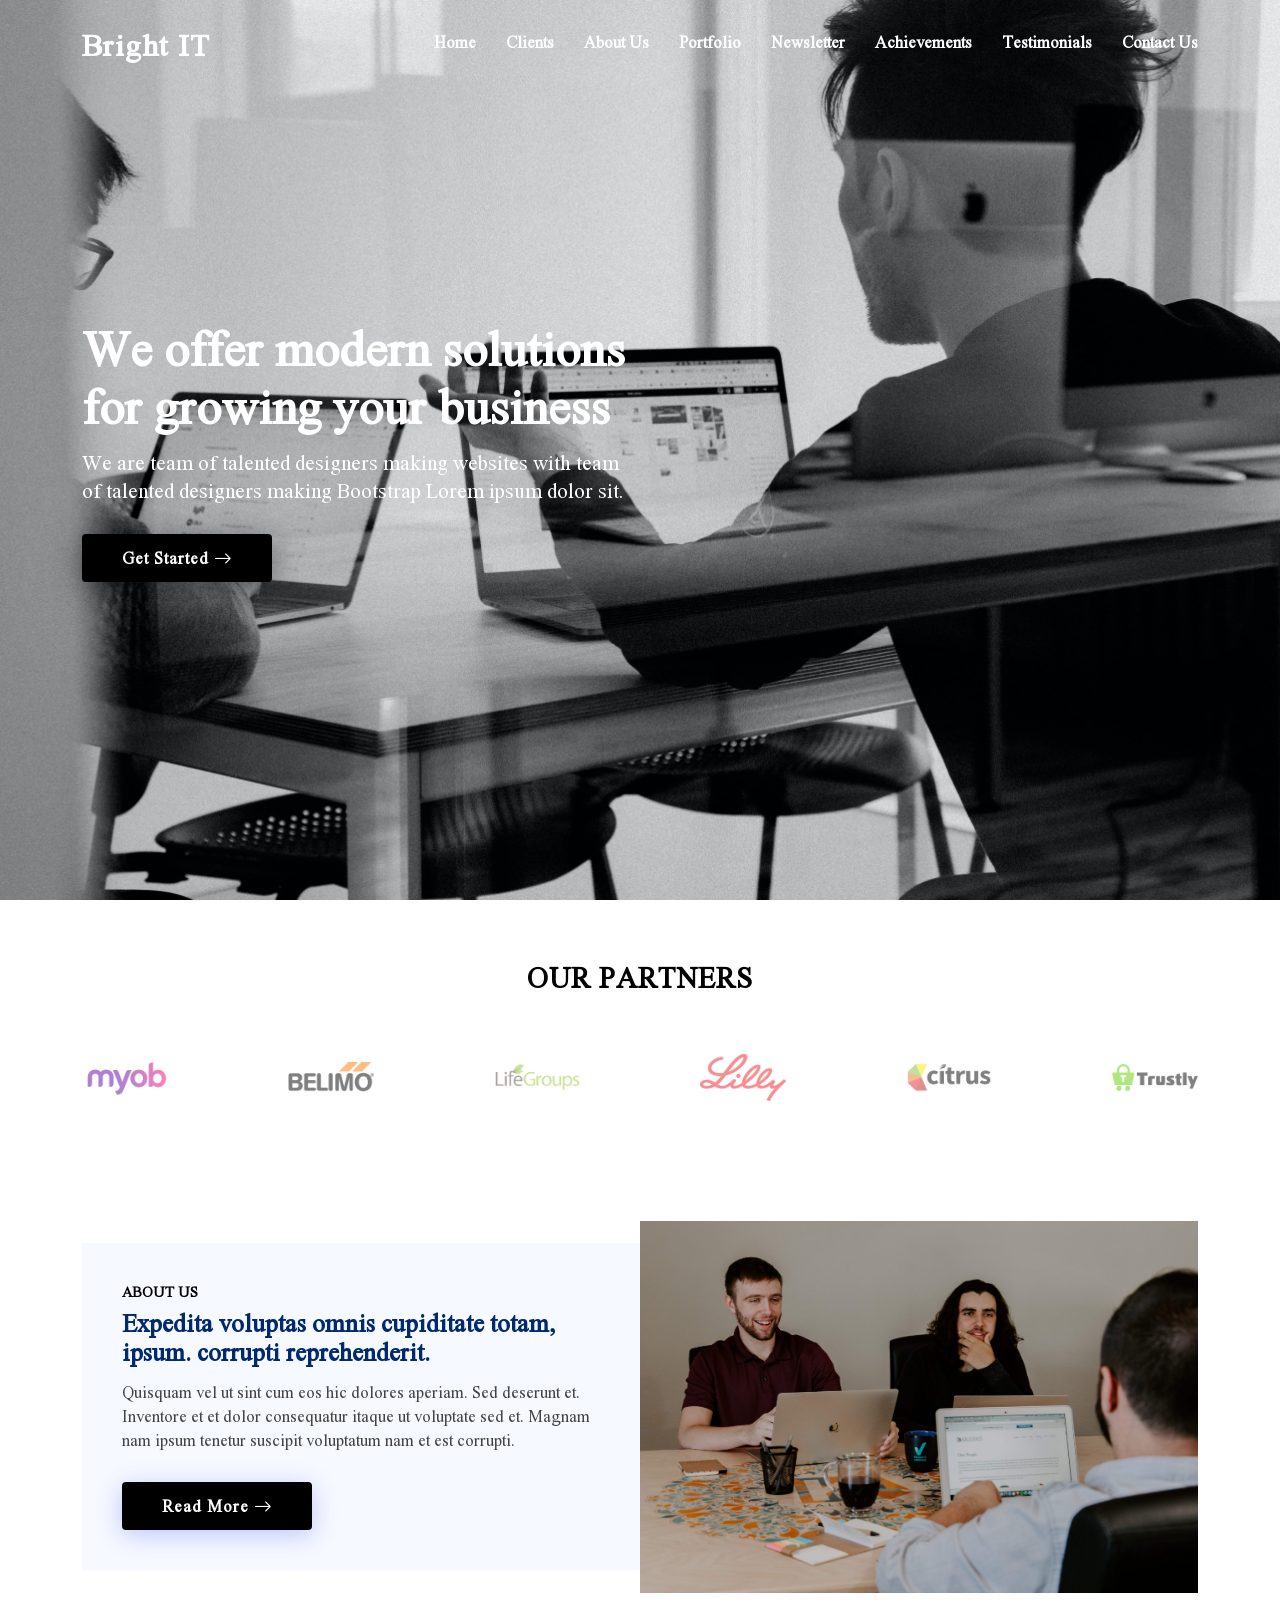
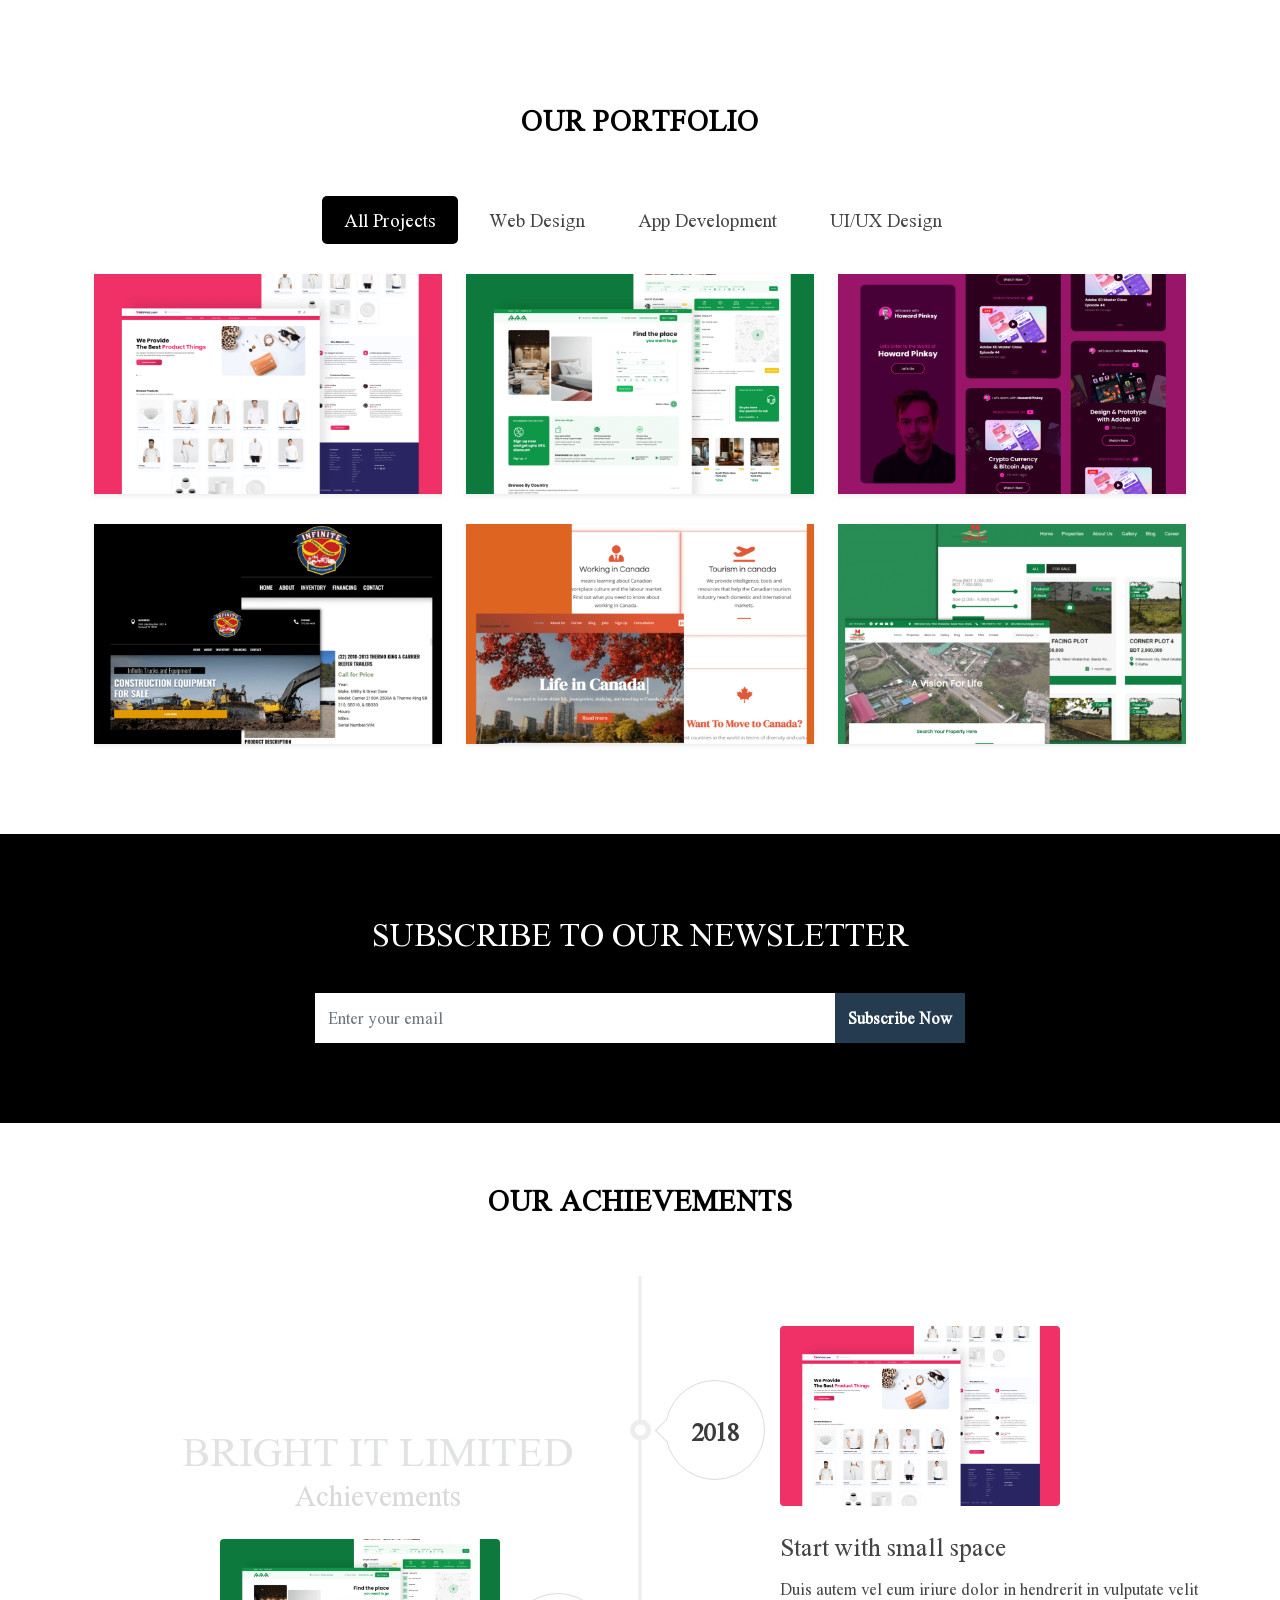
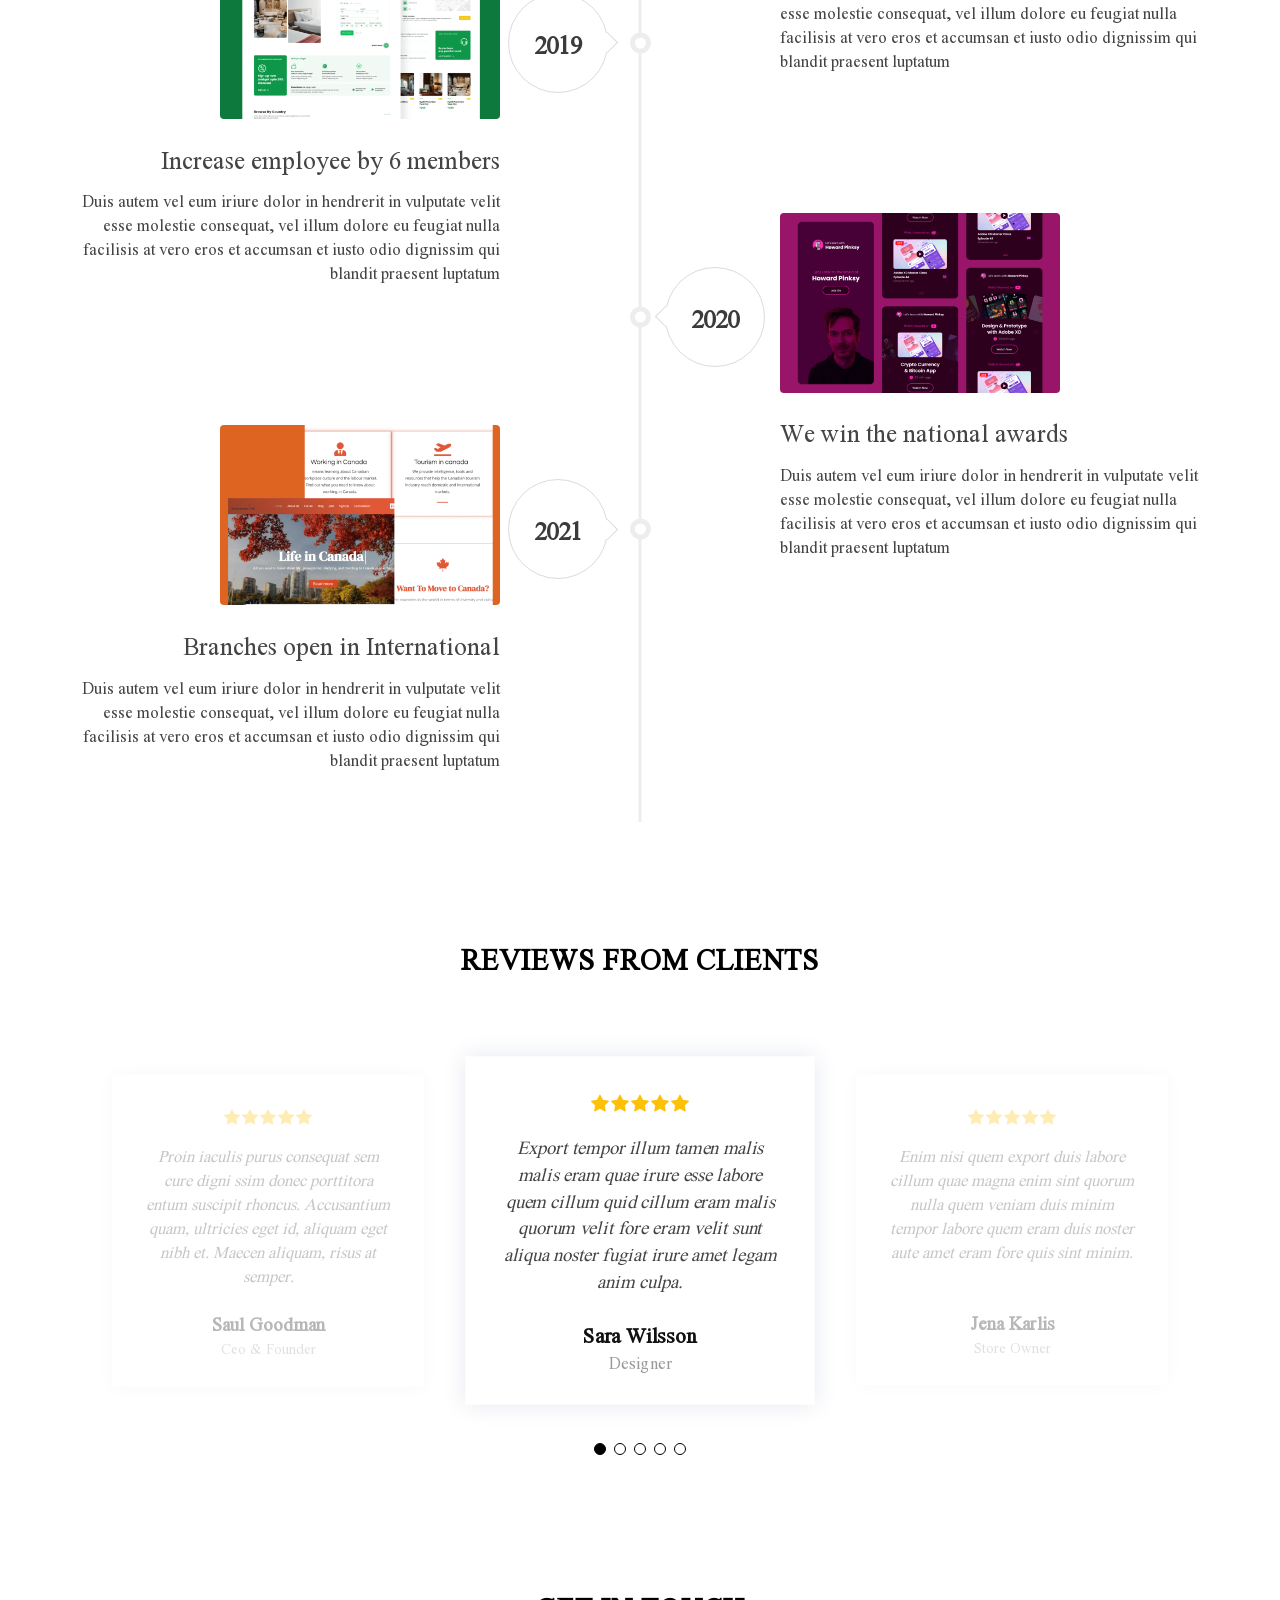
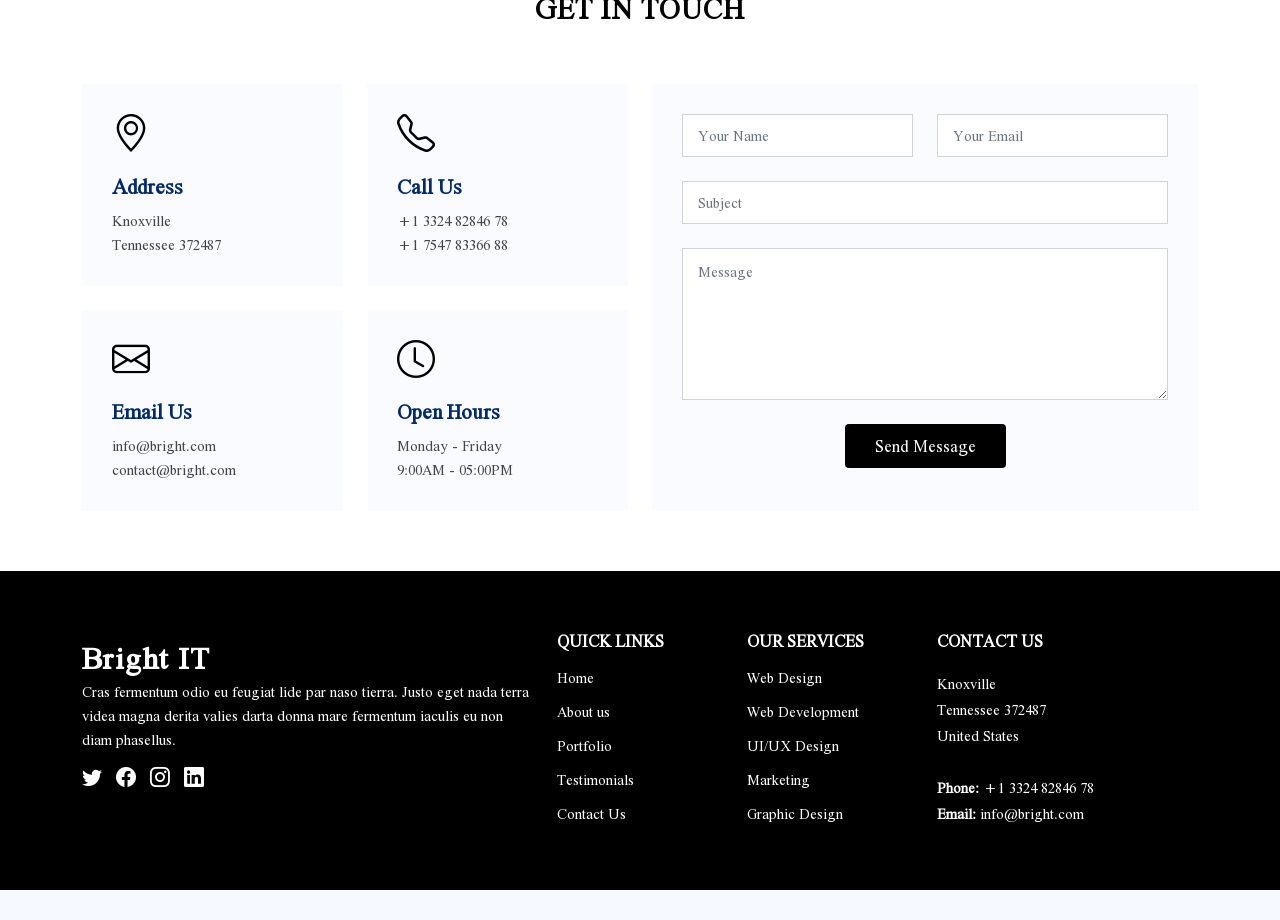
<file: index.html>
<!DOCTYPE html>
<html lang="en">

<head>
    <meta charset="utf-8">
    <meta content="width=device-width, initial-scale=1.0" name="viewport">
    <meta content="" name="description">
    <meta content="" name="keywords">

    <!-- CSS Files -->
    <link href="assets/vendor/bootstrap/css/bootstrap.min.css" rel="stylesheet">
    <link href="assets/vendor/bootstrap-icons/bootstrap-icons.css" rel="stylesheet">
    <link href="assets/vendor/glightbox/css/glightbox.min.css" rel="stylesheet">
    <link href="assets/vendor/remixicon/remixicon.css" rel="stylesheet">
    <link href="assets/vendor/swiper/swiper-bundle.min.css" rel="stylesheet">

    <link rel="stylesheet" type="text/css" href="//netdna.bootstrapcdn.com/font-awesome/4.1.0/css/font-awesome.min.css">

    <link href="assets/css/style.css" rel="stylesheet">

    <title>Bright IT Limited</title>
</head>

<body>
    <!-- Header -->
    <header id="header" class="header fixed-top">
        <div class="container-fluid container-xl d-flex align-items-center justify-content-between">

            <a href="index.html" class="logo d-flex align-items-center">
                <span>Bright IT</span>
            </a>

            <nav id="navbar" class="navbar">
                <ul>
                    <li><a class="nav-link scrollto active" href="#hero">Home</a></li>
                    <li><a class="nav-link scrollto" href="#clients">Clients</a></li>
                    <li><a class="nav-link scrollto" href="#about">About Us</a></li>
                    <li><a class="nav-link scrollto" href="#portfolio">Portfolio</a></li>
                    <li><a class="nav-link scrollto" href="#newsletter">Newsletter</a></li>
                    <li><a class="nav-link scrollto" href="#achievements">Achievements</a></li>
                    <li><a class="nav-link scrollto" href="#testimonials">Testimonials</a></li>
                    <li><a href="#contact">Contact Us</a></li>
                </ul>
                <i class="bi bi-list mobile-nav-toggle"></i>
            </nav>
        </div>
    </header>

    <!-- Hero Section -->
    <section id="hero" class="hero d-flex align-items-center">
        <div class="container">
            <div class="row">

                <div class="col-lg-6 d-flex flex-column justify-content-center">
                    <h1>We offer modern solutions for growing your business</h1>
                    <h2>We are team of talented designers making websites with team of talented designers making
                        Bootstrap Lorem ipsum dolor sit.</h2>
                    <div>
                        <div class="text-center text-lg-start">
                            <a href="#about"
                                class="btn-get-started scrollto d-inline-flex align-items-center justify-content-center align-self-center">
                                <span>Get Started</span>
                                <i class="bi bi-arrow-right"></i>
                            </a>
                        </div>
                    </div>
                </div>

                <div class="col-lg-6 hero-img"></div>
            </div>
        </div>
    </section>

    <!-- Clients Section -->
    <section id="clients" class="clients">
        <div class="container">
            <header class="section-heading">
                <h2>Our Partners</h2>
            </header>

            <div class="clients-slider swiper">
                <div class="swiper-wrapper align-items-center">
                    <div class="swiper-slide"><img src="assets/img/clients/client-1.png" class="img-fluid"
                            alt="bright-it"></div>
                    <div class="swiper-slide"><img src="assets/img/clients/client-2.png" class="img-fluid"
                            alt="bright-it"></div>
                    <div class="swiper-slide"><img src="assets/img/clients/client-3.png" class="img-fluid"
                            alt="bright-it"></div>
                    <div class="swiper-slide"><img src="assets/img/clients/client-4.png" class="img-fluid"
                            alt="bright-it"></div>
                    <div class="swiper-slide"><img src="assets/img/clients/client-5.png" class="img-fluid"
                            alt="bright-it"></div>
                    <div class="swiper-slide"><img src="assets/img/clients/client-6.png" class="img-fluid"
                            alt="bright-it"></div>
                    <div class="swiper-slide"><img src="assets/img/clients/client-7.png" class="img-fluid"
                            alt="bright-it"></div>
                    <div class="swiper-slide"><img src="assets/img/clients/client-8.png" class="img-fluid"
                            alt="bright-it"></div>
                </div>
            </div>
        </div>
    </section>

    <main id="main">
        <!-- About section -->
        <section id="about" class="about">
            <div class="container">
                <div class="row gx-0">

                    <div class="col-lg-6 d-flex flex-column justify-content-center">
                        <div class="content">
                            <h3>About Us</h3>
                            <h2>Expedita voluptas omnis cupiditate totam, ipsum.
                                corrupti reprehenderit.</h2>
                            <p>
                                Quisquam vel ut sint cum eos hic dolores aperiam. Sed deserunt et. Inventore et et dolor
                                consequatur itaque ut voluptate sed et. Magnam nam ipsum tenetur suscipit voluptatum nam
                                et est corrupti.
                            </p>
                            <div class="text-center text-lg-start">
                                <a href="#"
                                    class="btn-read-more d-inline-flex align-items-center justify-content-center align-self-center">
                                    <span>Read More</span>
                                    <i class="bi bi-arrow-right"></i>
                                </a>
                            </div>
                        </div>
                    </div>

                    <div class="col-lg-6 d-flex align-items-center">
                        <img src="assets/img/about-image.jpg" class="img-fluid" alt="bright-it">
                    </div>

                </div>
            </div>
        </section>

        <!-- Portfolio Section -->
        <div class="container portfolio">
            <header class="section-heading">
                <h2>Our Portfolio</h2>
            </header>
            <section id="portfolio">
                <div class="container">

                    <div class="categories">
                        <ul>
                            <li class="active">
                                <a data-filter="*">All Projects</a>
                            </li>
                            <li>
                                <a data-filter=".web-design">Web Design</a>
                            </li>
                            <li>
                                <a data-filter=".apps">App Development</a>
                            </li>
                            <li>
                                <a data-filter=".ui">UI/UX Design</a>
                            </li>
                        </ul>
                    </div>

                    <div class="projects-container scrollimation in">
                        <div class="row">
                            <article class="col-md-4 col-sm-6 portfolio-item web-design apps ui">
                                <div class="portfolio-thumb in">
                                    <a href="#" class="main-link">
                                        <img class="img-responsive img-center"
                                            src="./assets/img/portfolio/portfolio9.png" alt="bright-it">
                                        <h2 class="project-title">Billing</h2>
                                        <span class="overlay-mask"></span>
                                    </a>
                                    <a class="enlarge cboxElement" href="#" title="Bills Project"><i
                                            class="fa fa-expand fa-fw"></i></a>
                                    <a class="link" href="#"><i class="fa fa-eye fa-fw"></i></a>
                                </div>
                            </article>

                            <article class="col-md-4 col-sm-6 portfolio-item apps">
                                <div class="portfolio-thumb in">
                                    <a href="#" class="main-link">
                                        <img class="img-responsive img-center"
                                            src="./assets/img/portfolio/portfolio8.png" alt="bright-it">
                                        <h2 class="project-title">Augmented Tourist</h2>
                                        <span class="overlay-mask"></span>
                                    </a>
                                    <a class="link centered" href=""><i class="fa fa-eye fa-fw"></i></a>
                                </div>
                            </article>

                            <article class="col-md-4 col-sm-6 portfolio-item web-design ui">
                                <div class="portfolio-thumb in">
                                    <a href="#" class="main-link">
                                        <img class="img-responsive img-center"
                                            src="./assets/img/portfolio/portfolio7.png" alt="bright-it">
                                        <h2 class="project-title">Get Colored</h2>
                                        <span class="overlay-mask"></span>
                                    </a>
                                    <a class="enlarge centered cboxElement" href="#" title="Get Colored"><i
                                            class="fa fa-expand fa-fw"></i></a>
                                </div>
                            </article>

                            <article class="col-md-4 col-sm-6 portfolio-item apps">
                                <div class="portfolio-thumb in">
                                    <a href="#" class="main-link">
                                        <img class="img-responsive img-center"
                                            src="./assets/img/portfolio/portfolio6.png" alt="bright-it">
                                        <h2 class="project-title">Holiday Selector</h2>
                                        <span class="overlay-mask"></span>
                                    </a>
                                    <a class="enlarge cboxElement" href="#" title="Holiday Selector"><i
                                            class="fa fa-expand fa-fw"></i></a>
                                    <a class="link" href="#"><i class="fa fa-eye fa-fw"></i></a>
                                </div>
                            </article>

                            <article class="col-md-4 col-sm-6 portfolio-item web-design ui">
                                <div class="portfolio-thumb in">
                                    <a href="#" class="main-link">
                                        <img class="img-responsive img-center"
                                            src="./assets/img/portfolio/portfolio5.png" alt="bright-it">
                                        <h2 class="project-title">Scavenger Hunt</h2>
                                        <span class="overlay-mask"></span>
                                    </a>
                                    <a class="enlarge cboxElement" href="#" title="Scavenger Hunt"><i
                                            class="fa fa-expand fa-fw"></i></a>
                                    <a class="link" href="#"><i class="fa fa-eye fa-fw"></i></a>
                                </div>
                            </article>

                            <article class="col-md-4 col-sm-6 portfolio-item web-design apps">
                                <div class="portfolio-thumb in">
                                    <a href="#" class="main-link">
                                        <img class="img-responsive img-center"
                                            src="./assets/img/portfolio/portfolio4.png" alt="bright-it">
                                        <h2 class="project-title">Sonor</h2>
                                        <span class="overlay-mask"></span>
                                    </a>
                                    <a class="enlarge cboxElement" href="#" title="Sonor"><i
                                            class="fa fa-expand fa-fw"></i></a>
                                    <a class="link" href="#"><i class="fa fa-eye fa-fw"></i></a>
                                </div>
                            </article>
                        </div>
                    </div>
                </div>
            </section>
        </div>

        <!-- Newsletter section -->
        <section class="newsletter" id="newsletter">
            <div class="container">
                <div class="row">
                    <div class="col-sm-12">
                        <div class="content">
                            <h2>SUBSCRIBE TO OUR NEWSLETTER</h2>
                            <div class="input-group">
                                <input type="email" class="form-control" placeholder="Enter your email">
                                <span class="input-group-btn">
                                    <button class="btn" type="submit">Subscribe Now</button>
                                </span>
                            </div>
                        </div>
                    </div>
                </div>
            </div>
        </section>

        <!-- Achievements section  -->
        <section id="achievements">
            <div class="container">
                <div class="section-heading wow fadeIn">
                    <h2>Our Achievements</h2>
                    <div class="heading-separator"></div>
                </div>
                <div class="row">
                    <div class="history-wrapper">
                        <div class="title-wrap text-center one-of-two">
                            <h2 class="h1 text-secondary mb-0 text-uppercase">Bright IT LImited</h2>
                            <p class="fs-3 font-weight-500">Achievements</p>
                        </div>

                        <div class="timeline-box one-of-two">
                            <img class="mb-1-6 rounded" src="./assets/img/portfolio/portfolio9.png" alt="...">
                            <div class="content">
                                <h3 class="h4 mb-2 mb-md-3">Start with small space</h3>
                                <p class="mb-0">Duis autem vel eum iriure dolor in hendrerit in vulputate velit esse
                                    molestie consequat, vel illum dolore eu feugiat nulla facilisis at vero eros et
                                    accumsan et iusto odio dignissim qui blandit praesent luptatum</p>
                            </div>
                            <div class="year">2018</div>
                        </div>

                        <div class="timeline-box one-of-two">
                            <img class="mb-1-6 rounded" src="./assets/img/portfolio/portfolio8.png" alt="...">
                            <div class="content">
                                <h3 class="h4 mb-2 mb-md-3">Increase employee by 6 members</h3>
                                <p class="mb-0">Duis autem vel eum iriure dolor in hendrerit in vulputate velit esse
                                    molestie consequat, vel illum dolore eu feugiat nulla facilisis at vero eros et
                                    accumsan et iusto odio dignissim qui blandit praesent luptatum</p>
                            </div>
                            <div class="year">2019</div>
                        </div>

                        <div class="timeline-box one-of-two">
                            <img class="mb-1-6 rounded" src="./assets/img/portfolio/portfolio7.png" alt="...">
                            <div class="content">
                                <h3 class="h4 mb-2 mb-md-3">We win the national awards</h3>
                                <p class="mb-0">Duis autem vel eum iriure dolor in hendrerit in vulputate velit esse
                                    molestie consequat, vel illum dolore eu feugiat nulla facilisis at vero eros et
                                    accumsan et iusto odio dignissim qui blandit praesent luptatum</p>
                            </div>
                            <div class="year">2020</div>
                        </div>

                        <div class="timeline-box one-of-two">
                            <img class="mb-1-6 rounded" src="./assets/img/portfolio/portfolio5.png" alt="...">
                            <div class="content">
                                <h3 class="h4 mb-2 mb-md-3">Branches open in International</h3>
                                <p class="mb-0">Duis autem vel eum iriure dolor in hendrerit in vulputate velit esse
                                    molestie consequat, vel illum dolore eu feugiat nulla facilisis at vero eros et
                                    accumsan et iusto odio dignissim qui blandit praesent luptatum</p>
                            </div>
                            <div class="year">2021</div>
                        </div>
                    </div>
                </div>
            </div>
        </section>

        <!-- Testimonials Section -->
        <section id="testimonials" class="testimonials">
            <div class="container">
                <header class="section-heading">
                    <h2>Reviews From Clients</h2>
                </header>

                <div class="testimonials-slider swiper">
                    <div class="swiper-wrapper">

                        <div class="swiper-slide">
                            <div class="testimonial-item">
                                <div class="stars">
                                    <i class="bi bi-star-fill"></i><i class="bi bi-star-fill"></i><i
                                        class="bi bi-star-fill"></i><i class="bi bi-star-fill"></i><i
                                        class="bi bi-star-fill"></i>
                                </div>
                                <p>
                                    Proin iaculis purus consequat sem cure digni ssim donec porttitora entum suscipit
                                    rhoncus. Accusantium quam, ultricies eget id, aliquam eget nibh et. Maecen aliquam,
                                    risus at semper.
                                </p>
                                <div class="profile mt-auto">
                                    <h3>Saul Goodman</h3>
                                    <h4>Ceo &amp; Founder</h4>
                                </div>
                            </div>
                        </div>

                        <div class="swiper-slide">
                            <div class="testimonial-item">
                                <div class="stars">
                                    <i class="bi bi-star-fill"></i><i class="bi bi-star-fill"></i><i
                                        class="bi bi-star-fill"></i><i class="bi bi-star-fill"></i><i
                                        class="bi bi-star-fill"></i>
                                </div>
                                <p>
                                    Export tempor illum tamen malis malis eram quae irure esse labore quem cillum quid
                                    cillum eram malis quorum velit fore eram velit sunt aliqua noster fugiat irure amet
                                    legam anim culpa.
                                </p>
                                <div class="profile mt-auto">
                                    <h3>Sara Wilsson</h3>
                                    <h4>Designer</h4>
                                </div>
                            </div>
                        </div>

                        <div class="swiper-slide">
                            <div class="testimonial-item">
                                <div class="stars">
                                    <i class="bi bi-star-fill"></i><i class="bi bi-star-fill"></i><i
                                        class="bi bi-star-fill"></i><i class="bi bi-star-fill"></i><i
                                        class="bi bi-star-fill"></i>
                                </div>
                                <p>
                                    Enim nisi quem export duis labore cillum quae magna enim sint quorum nulla quem
                                    veniam duis minim tempor labore quem eram duis noster aute amet eram fore quis sint
                                    minim.
                                </p>
                                <div class="profile mt-auto">
                                    <h3>Jena Karlis</h3>
                                    <h4>Store Owner</h4>
                                </div>
                            </div>
                        </div>

                        <div class="swiper-slide">
                            <div class="testimonial-item">
                                <div class="stars">
                                    <i class="bi bi-star-fill"></i><i class="bi bi-star-fill"></i><i
                                        class="bi bi-star-fill"></i><i class="bi bi-star-fill"></i><i
                                        class="bi bi-star-fill"></i>
                                </div>
                                <p>
                                    Fugiat enim eram quae cillum dolore dolor amet nulla culpa multos export minim
                                    fugiat minim velit minim dolor enim duis veniam ipsum anim magna sunt elit fore quem
                                    dolore labore illum veniam.
                                </p>
                                <div class="profile mt-auto">
                                    <h3>Matt Brandon</h3>
                                    <h4>Freelancer</h4>
                                </div>
                            </div>
                        </div>

                        <div class="swiper-slide">
                            <div class="testimonial-item">
                                <div class="stars">
                                    <i class="bi bi-star-fill"></i><i class="bi bi-star-fill"></i><i
                                        class="bi bi-star-fill"></i><i class="bi bi-star-fill"></i><i
                                        class="bi bi-star-fill"></i>
                                </div>
                                <p>
                                    Quis quorum aliqua sint quem legam fore sunt eram irure aliqua veniam tempor noster
                                    veniam enim culpa labore duis sunt culpa nulla illum cillum fugiat legam esse veniam
                                    culpa fore nisi cillum quid.
                                </p>
                                <div class="profile mt-auto">
                                    <h3>John Larson</h3>
                                    <h4>Entrepreneur</h4>
                                </div>
                            </div>
                        </div>

                    </div>
                    <div class="swiper-pagination"></div>
                </div>
            </div>
        </section>

        <!-- Contact Section -->
        <section id="contact" class="contact">
            <div class="container">
                <header class="section-heading">
                    <h2>Get In Touch</h2>
                </header>

                <div class="row gy-4">
                    <div class="col-lg-6">
                        <div class="row gy-4">
                            <div class="col-md-6">
                                <div class="info-box">
                                    <i class="bi bi-geo-alt"></i>
                                    <h3>Address</h3>
                                    <p>Knoxville<br>
                                        Tennessee 372487</p>
                                </div>
                            </div>

                            <div class="col-md-6">
                                <div class="info-box">
                                    <i class="bi bi-telephone"></i>
                                    <h3>Call Us</h3>
                                    <p>+1 3324 82846 78<br>+1 7547 83366 88</p>
                                </div>
                            </div>

                            <div class="col-md-6">
                                <div class="info-box">
                                    <i class="bi bi-envelope"></i>
                                    <h3>Email Us</h3>
                                    <p>info@bright.com<br>contact@bright.com</p>
                                </div>
                            </div>

                            <div class="col-md-6">
                                <div class="info-box">
                                    <i class="bi bi-clock"></i>
                                    <h3>Open Hours</h3>
                                    <p>Monday - Friday<br>9:00AM - 05:00PM</p>
                                </div>
                            </div>

                        </div>
                    </div>

                    <div class="col-lg-6">
                        <form action="" method="" class="php-email-form">
                            <div class="row gy-4">

                                <div class="col-md-6">
                                    <input type="text" name="name" class="form-control" placeholder="Your Name"
                                        required>
                                </div>

                                <div class="col-md-6 ">
                                    <input type="email" class="form-control" name="email" placeholder="Your Email"
                                        required>
                                </div>

                                <div class="col-md-12">
                                    <input type="text" class="form-control" name="subject" placeholder="Subject"
                                        required>
                                </div>

                                <div class="col-md-12">
                                    <textarea class="form-control" name="message" rows="6" placeholder="Message"
                                        required></textarea>
                                </div>

                                <div class="col-md-12 text-center">
                                    <div class="loading">Loading</div>
                                    <div class="error-message"></div>
                                    <div class="sent-message">Your message has been sent. Thank you!</div>

                                    <button type="submit">Send Message</button>
                                </div>
                            </div>
                        </form>
                    </div>
                </div>
            </div>
        </section>
    </main>

    <!-- Footer -->
    <footer id="footer" class="footer">
        <div class="footer-top">
            <div class="container">

                <div class="row gy-4">
                    <div class="col-lg-5 col-md-12 footer-info">
                        <a href="index.html" class="logo d-flex align-items-center">
                            <span>Bright IT</span>
                        </a>
                        <p>Cras fermentum odio eu feugiat lide par naso tierra. Justo eget nada terra videa magna derita
                            valies darta donna mare fermentum iaculis eu non diam phasellus.</p>
                        <div class="social-links mt-3">
                            <a href="https://shahriarrhythm.com/" class="twitter"><i class="bi bi-twitter"></i></a>
                            <a href="https://shahriarrhythm.com/" class="facebook"><i class="bi bi-facebook"></i></a>
                            <a href="https://shahriarrhythm.com/" class="instagram"><i class="bi bi-instagram"></i></a>
                            <a href="https://shahriarrhythm.com/" class="linkedin"><i class="bi bi-linkedin"></i></a>
                        </div>
                    </div>

                    <div class="col-lg-2 col-6 footer-links">
                        <h4>Quick Links</h4>
                        <ul>
                            <li></i> <a href="#hero">Home</a></li>
                            <li></i> <a href="#about">About us</a></li>
                            <li></i> <a href="#portfolio">Portfolio</a></li>
                            <li></i> <a href="#testimonials">Testimonials</a></li>
                            <li></i> <a href="#contact">Contact Us</a></li>
                        </ul>
                    </div>

                    <div class="col-lg-2 col-6 footer-links">
                        <h4>Our Services</h4>
                        <ul>
                            <li></i> <a href="#">Web Design</a></li>
                            <li></i> <a href="#">Web Development</a></li>
                            <li></i> <a href="#">UI/UX Design</a></li>
                            <li></i> <a href="#">Marketing</a></li>
                            <li></i> <a href="#">Graphic Design</a></li>
                        </ul>
                    </div>

                    <div class="col-lg-3 col-md-12 footer-contact text-center text-md-start">
                        <h4>Contact Us</h4>
                        <p>
                            Knoxville <br>
                            Tennessee 372487<br>
                            United States <br><br>
                            <strong>Phone:</strong> +1 3324 82846 78<br>
                            <strong>Email:</strong> info@bright.com<br>
                        </p>
                    </div>
                </div>

            </div>
        </div>
    </footer>

    <!-- scroll to top button -->
    <a href="#" class="back-to-top d-flex align-items-center justify-content-center"><i
            class="bi bi-arrow-up-short"></i></a>

    <!-- Jquery Files -->
    <script src="//cdnjs.cloudflare.com/ajax/libs/jquery/3.2.1/jquery.min.js"></script>
    <script src="assets/vendor/purecounter/purecounter.js"></script>
    <script src="assets/vendor/glightbox/js/glightbox.min.js"></script>
    <script src="assets/vendor/isotope-layout/isotope.pkgd.min.js"></script>
    <script src="assets/vendor/swiper/swiper-bundle.min.js"></script>

    <script src="assets/vendor/bootstrap/js/bootstrap.bundle.min.js"></script>

    <!-- Custom JS File -->
    <script src="assets/js/main.js"></script>
</body>

</html>
</file>
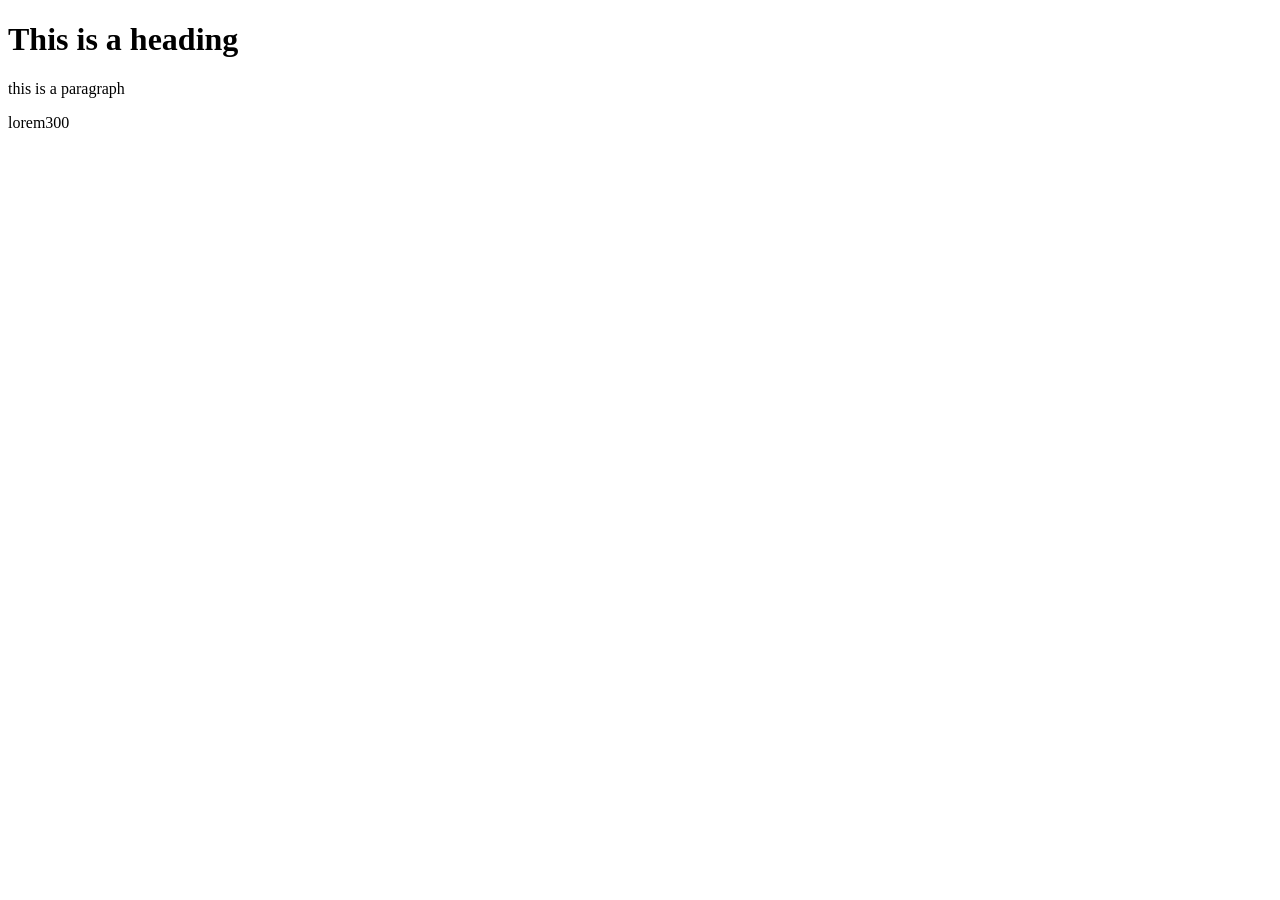
<file: Chapter 1/index.html>
<!DOCTYPE html>
<html lang="en">
<head>
    <meta charset="UTF-8">
    <meta http-equiv="X-UA-Compatible" content="IE=edge">
    <meta name="viewport" content="width=device-width, initial-scale=1.0">
    <title>Harrys website</title>
</head>
<body>
    <!-- This heading will be changed in future -->
    <h1>This is a heading</h1>
    <!-- Improve below paragraph -->
    <p>this is a paragraph</p>
    <p>lorem300</p>
</body>
</html>
</file>
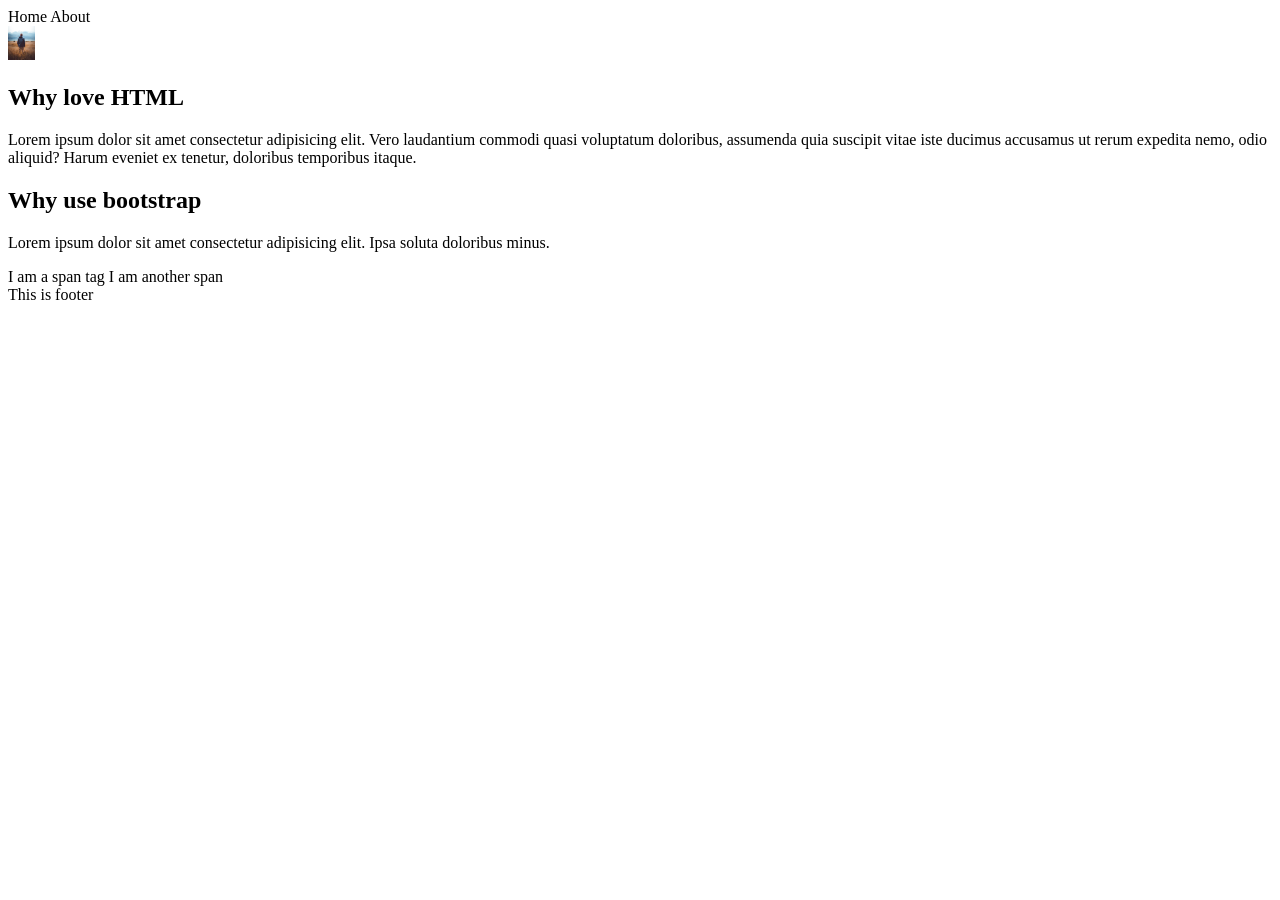
<file: Chapter 3/index.html>
<!DOCTYPE html>
<html lang="en">
<head>
    <meta charset="UTF-8">
    <meta http-equiv="X-UA-Compatible" content="IE=edge">
    <meta name="viewport" content="width=device-width, initial-scale=1.0">
    <title>Chapter 3</title>
</head>
<body>
    <header> 
        <nav>
            Home
            About
        </nav>
    </header>
    <main>
        <!-- <p>This is the main content</p> -->
        <section>
            <a href="https://codewithharry.com" target="_main"> 
                <img src="img/cwh.jfif" alt="Harry's website" height="34">
                </a>
        </section>

        <section>
            <div>
                <h1>Why love HTML</h1>
                <p>Lorem ipsum dolor sit amet consectetur adipisicing elit. Vero laudantium commodi quasi voluptatum doloribus, assumenda quia suscipit vitae iste ducimus accusamus ut rerum expedita nemo, odio aliquid? Harum eveniet ex tenetur, doloribus temporibus itaque.</p>
            </div>
            <!-- div is an example of block element -->
            <div>
                <h1>Why use bootstrap</h1>
                <p>Lorem ipsum dolor sit amet consectetur adipisicing elit. Ipsa soluta doloribus minus.</p>
            </div>
            <!-- span is an example of inline element -->
            <span>
                I am a span tag
            </span>
            <span>
                I am another span
            </span>
        </section>
    </main>
    <footer>
        This is footer
    </footer>
</body>
</html>

<!-- Block Elements -->
<!-- 
<address><article><aside><blockquote><canvas><dd><div><dl><dt><fieldset><figcaption><figure><footer><form><h1>-<h6><header><hr><li><main><nav><noscript><ol><p><pre><section><table><tfoot><ul><video></video> -->

<!-- Inline Elements -->
<!-- <a><abbr><acronym><b><bdo><big><br><button><cite><code><dfn><em><i><img><input><kbd><label><map><object><output><q><samp><script><select><small><span><strong><sub><sup><textarea><time><tt><var> -->
</file>
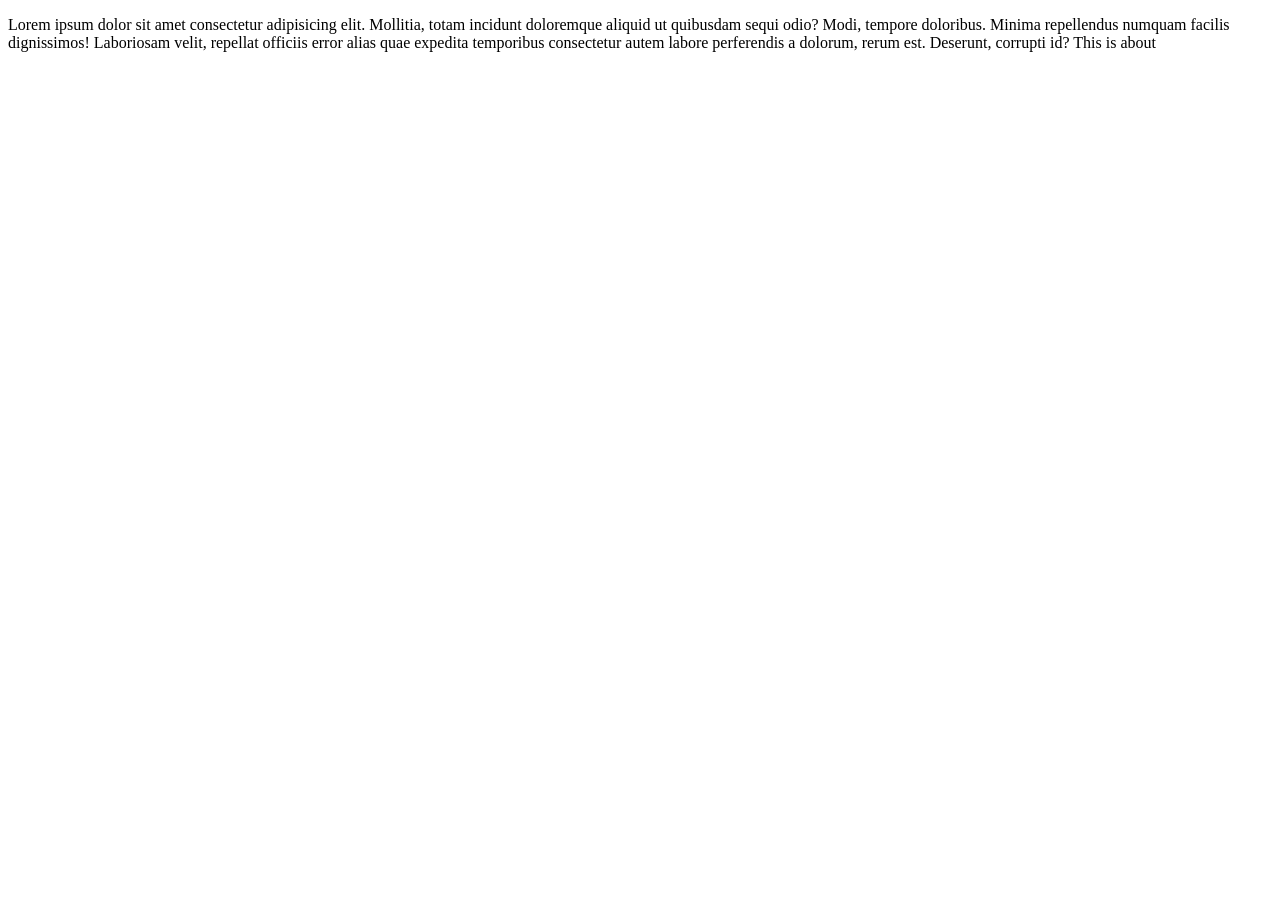
<file: Chapter 2/about.html>
<!DOCTYPE html>
<html lang="en">
<head>
    <meta charset="UTF-8">
    <meta http-equiv="X-UA-Compatible" content="IE=edge">
    <meta name="viewport" content="width=device-width, initial-scale=1.0">
    <title>About</title>
</head>
<body>
    <p>Lorem ipsum dolor sit amet consectetur adipisicing elit. Mollitia, totam incidunt doloremque aliquid ut quibusdam sequi odio? Modi, tempore doloribus. Minima repellendus numquam facilis dignissimos! Laboriosam velit, repellat officiis error alias quae expedita temporibus consectetur autem labore perferendis a dolorum, rerum est. Deserunt, corrupti id?
        This is about
    </p>
</body>
</html>
</file>
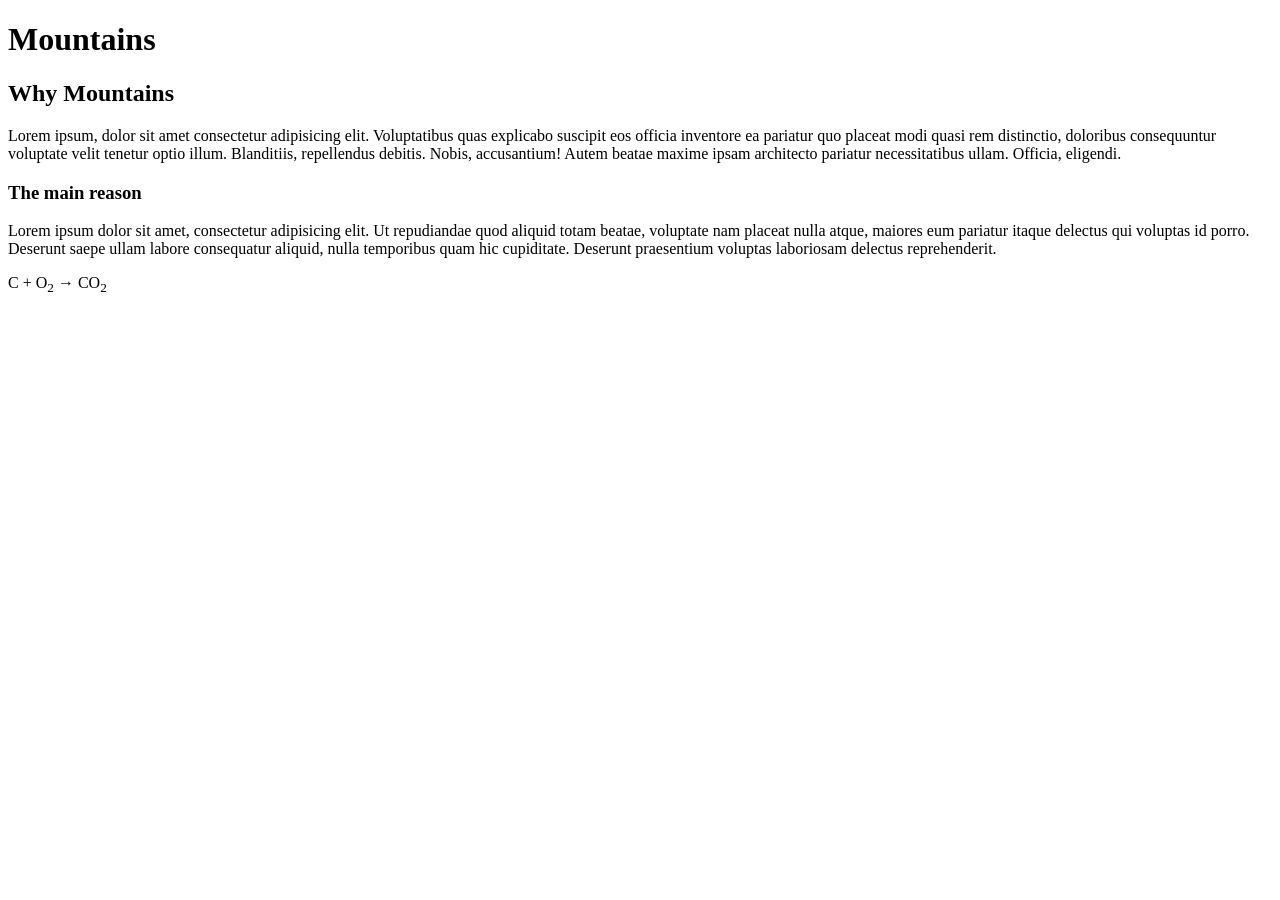
<file: Chapter 2/ps.html>
<!DOCTYPE html>
<html lang="en">
<head>
    <meta charset="UTF-8">
    <meta http-equiv="X-UA-Compatible" content="IE=edge">
    <meta name="viewport" content="width=device-width, initial-scale=1.0">
    <title>Chapter 2 - Practice set</title>
</head>
<body>
    <h1>Mountains</h1>
    <h2>Why Mountains</h2>
    <p>Lorem ipsum, dolor sit amet consectetur adipisicing elit. Voluptatibus quas explicabo suscipit eos officia inventore ea pariatur quo placeat modi quasi rem distinctio, doloribus consequuntur voluptate velit tenetur optio illum. Blanditiis, repellendus debitis. Nobis, accusantium! Autem beatae maxime ipsam architecto pariatur necessitatibus ullam. Officia, eligendi.</p>
    <h3>The main reason</h3>
    <p>Lorem ipsum dolor sit amet, consectetur adipisicing elit. Ut repudiandae quod aliquid totam beatae, voluptate nam placeat nulla atque, maiores eum pariatur itaque delectus qui voluptas id porro. Deserunt saepe ullam labore consequatur aliquid, nulla temporibus quam hic cupiditate. Deserunt praesentium voluptas laboriosam delectus reprehenderit.</p>
    <p>C + O<sub>2</sub> &rarr; CO<sub>2</sub></p>
</body>
</html>
</file>
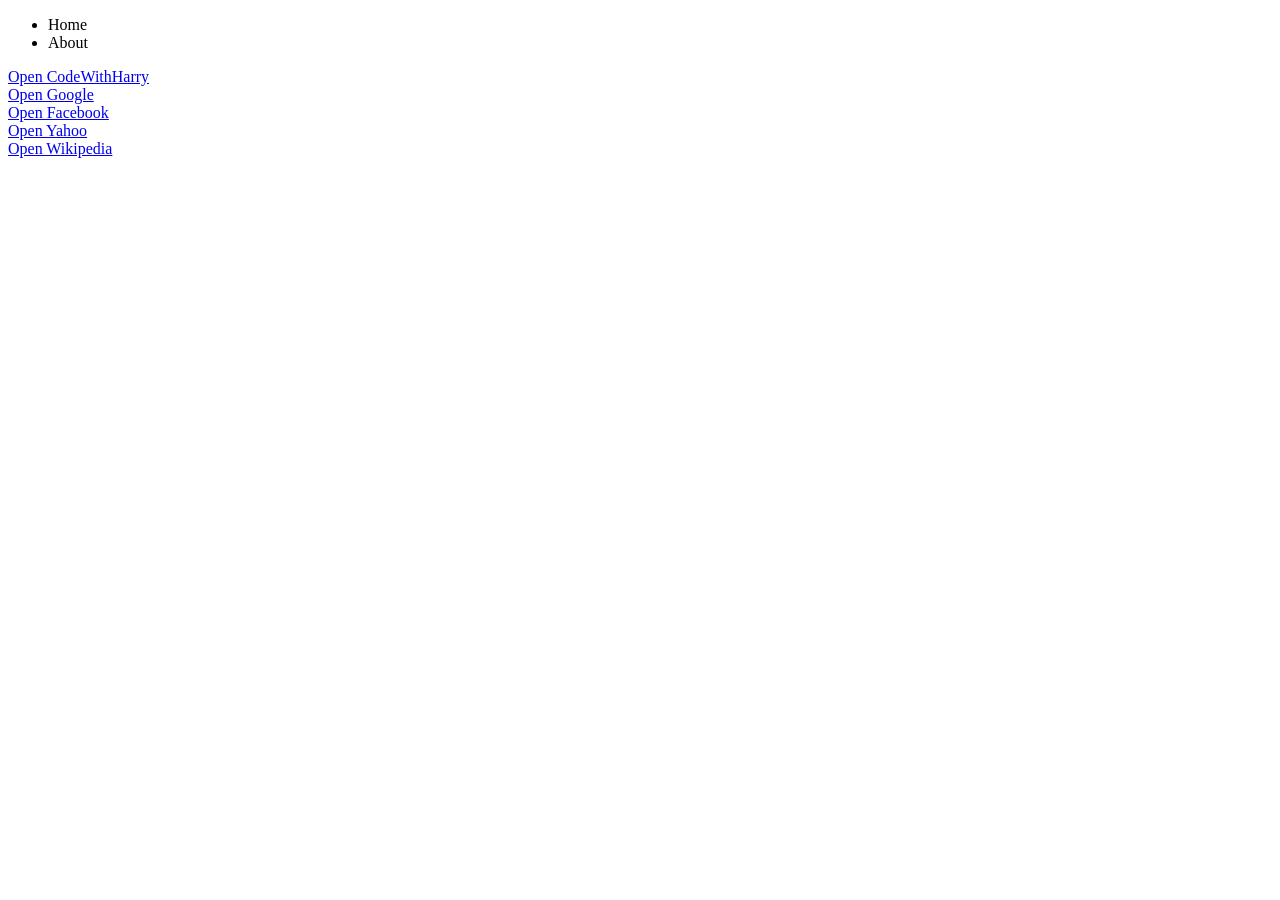
<file: Chapter 3/chapter3ps.html>
<!DOCTYPE html>
<html lang="en">
<head>
    <meta charset="UTF-8">
    <meta http-equiv="X-UA-Compatible" content="IE=edge">
    <meta name="viewport" content="width=device-width, initial-scale=1.0">
    <title>My Favorite sites</title>
</head>
<body>
    <header>
        <ul>
            <li>Home</li>
            <li>About</li>
        </ul>
    </header>
    <main>
        <section>
            <a href="https://codewithharry.com" target="_blank">Open CodeWithHarry</a><br>
            <a href="https://google.com" target="_blank">Open Google</a><br>
            <a href="https://facebook.com" target="_blank">Open Facebook</a><br>
            <a href="https://yahoo.com" target="_blank">Open Yahoo</a><br>
            <a href="https://wikipedia.com" target="_blank">Open Wikipedia</a><br>
        </section>
        <section></section>
    
        <aside>
            <div></div>
        </aside>
        
    </main>
    <footer>

    </footer>
</body>
</html>
</file>
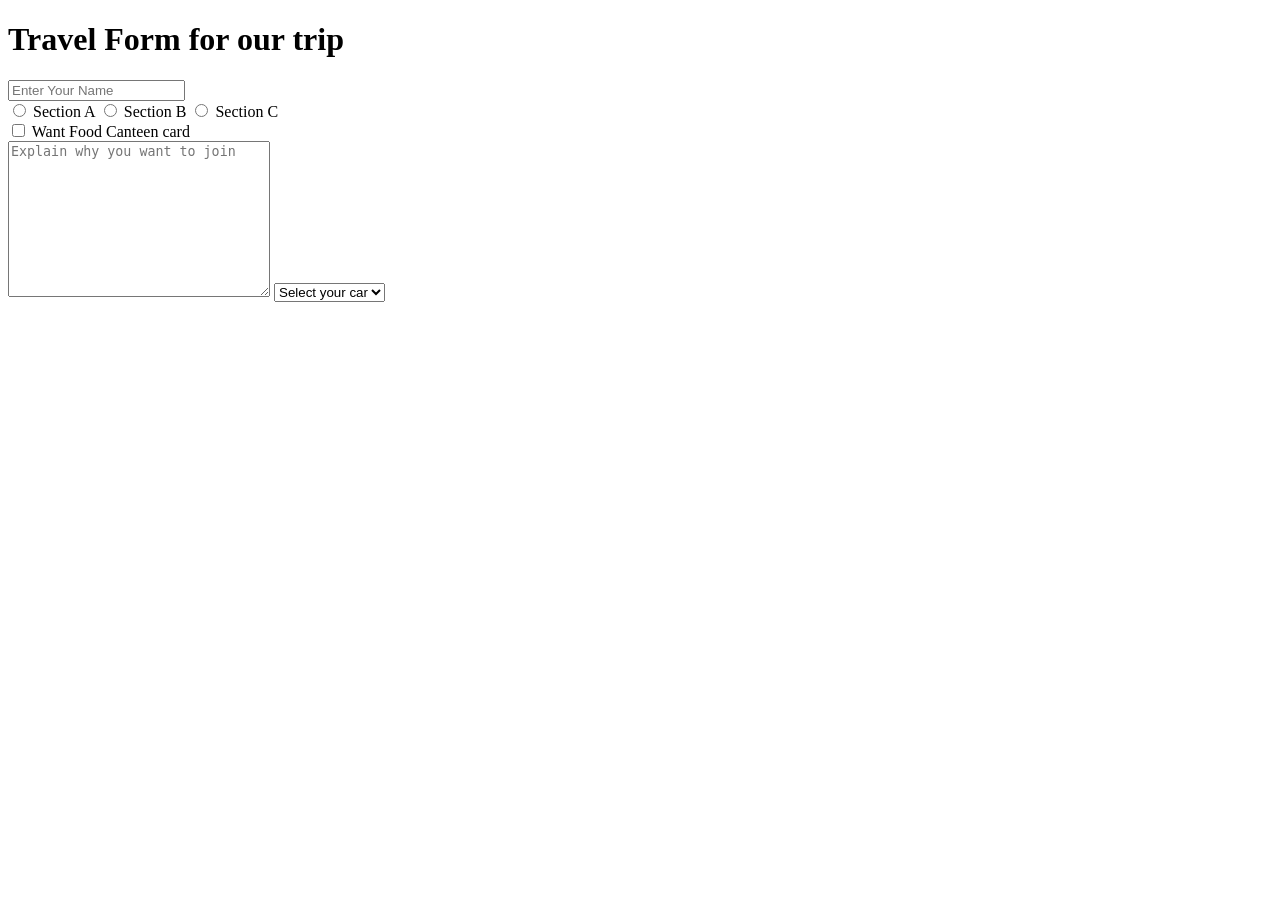
<file: Chapter 4/form.html>
<!DOCTYPE html>
<html lang="en">

<head>
    <meta charset="UTF-8">
    <meta http-equiv="X-UA-Compatible" content="IE=edge">
    <meta name="viewport" content="width=device-width, initial-scale=1.0">
    <title>Form</title>
</head>

<body>
    <div>
        <h1>Travel Form for our trip</h1>
        <form action="form.php">
            <input type="text" placeholder="Enter Your Name"><br>
            <label for="sectionida">
                <input type="radio" value="Section a" name="section" id="sectionida"> Section A
            </label>
            <label for="sectionidb">
                <input type="radio" value="Section b" name="section" id="sectionidb"> Section B
            </label>
            <label for="sectionidc">
                <input type="radio" value="Section c" name="section" id="sectionidc" class="red blue"> Section C
            </label><br>
            <input type="checkbox" id="foodcanteen" class="red" name="canteen">
            <label for="foodcanteen">Want Food Canteen card</label><br>
            <!-- https://developer.mozilla.org/en-US/docs/Web/HTML/Element/input -->
            <textarea name="explain" id="explain" cols="30" rows="10" placeholder="Explain why you want to join "></textarea>
            <select name="car" id="car">

                <option value="no-car">Select your car</option>
                <option value="onmi">Omni</option>
                <option value="omni2">Omni2</option>
                <option value="dzire">Dzire</option>
                <option value="i10">i10</option>
                <option value="i20">i20</option>
            </select>
        </form>
    </div>
</body>

</html>
</file>
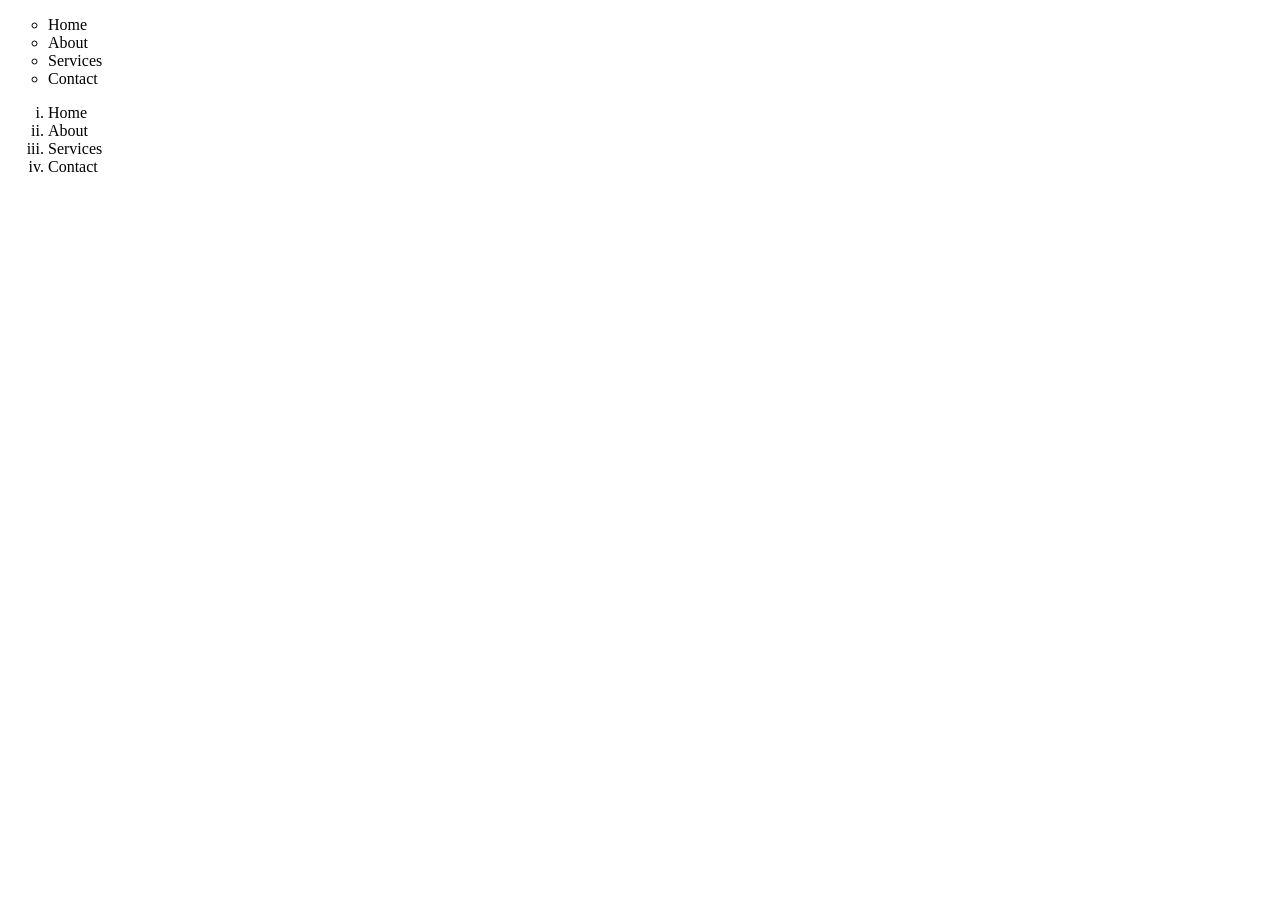
<file: Chapter 4/list.html>
<!DOCTYPE html>
<html lang="en">
<head>
    <meta charset="UTF-8">
    <meta http-equiv="X-UA-Compatible" content="IE=edge">
    <meta name="viewport" content="width=device-width, initial-scale=1.0">
    <title>HTML List</title>
</head>
<body>
    <ul type="circle">
        <li>Home</li>
        <li>About</li>
        <li>Services</li>
        <li>Contact</li>
    </ul>
    <ol type="i">
        <li>Home</li>
        <li>About</li>
        <li>Services</li>
        <li>Contact</li>
    </ol>
</body>
</html>
</file>
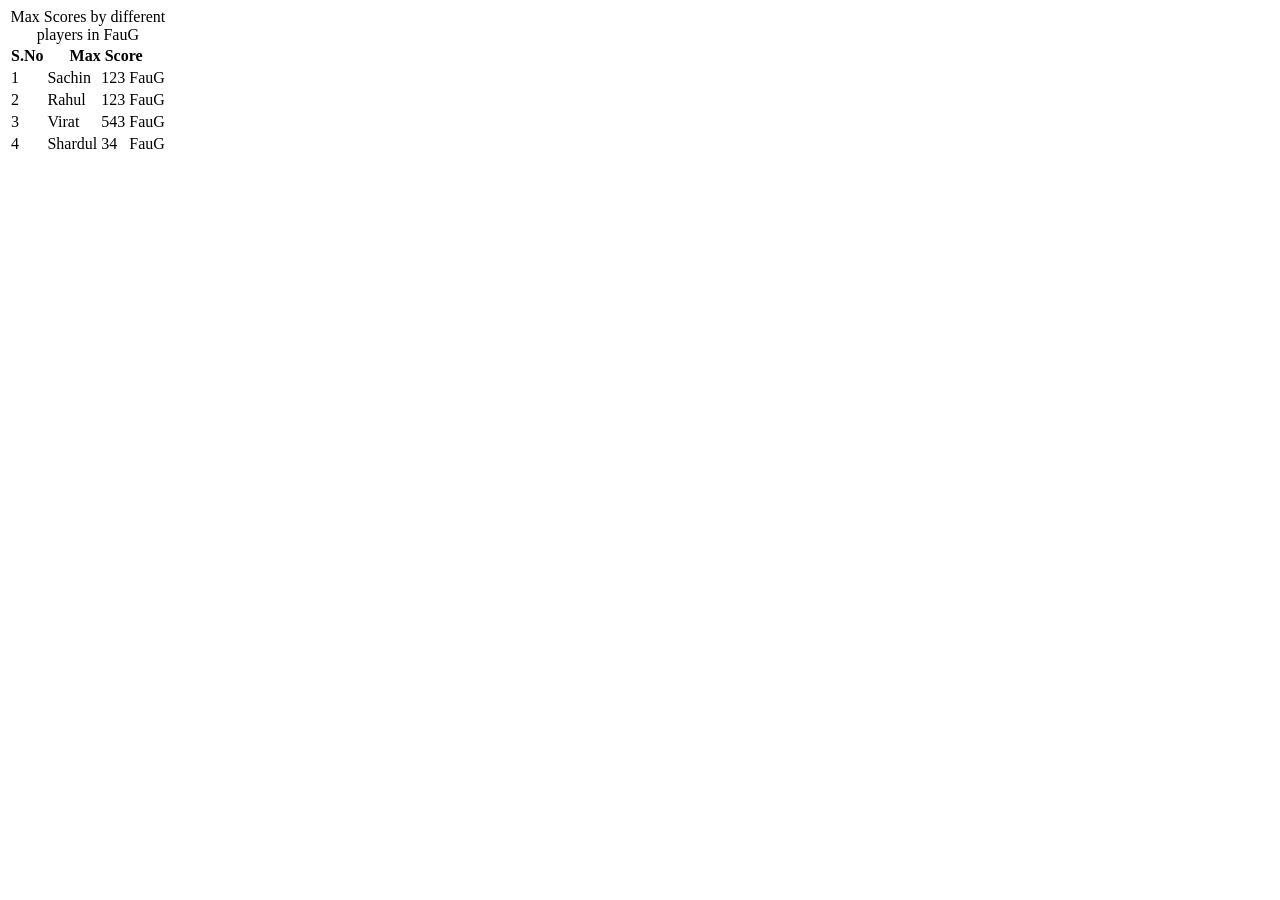
<file: Chapter 4/table.html>
<!DOCTYPE html>
<html lang="en">

<head>
    <meta charset="UTF-8">
    <meta http-equiv="X-UA-Compatible" content="IE=edge">
    <meta name="viewport" content="width=device-width, initial-scale=1.0">
    <title>Table</title>
</head>

<body>
    <div>
        <table>
            <caption>Max Scores by different players in FauG</caption>
            <thead>
                <tr>
                    <th>S.No</th>
                    <!-- <th>Player Name</th> -->
                    <th colspan="3">Max Score</th>
                    <!-- <th>Game</th> -->
                </tr>
                <tr>
                    <td>1</td>
                    <td>Sachin</td>
                    <td>123</td>
                    <td>FauG</td>
                </tr>
            </thead>
            <tbody>
                <tr>
                    <td>2</td>
                    <td>Rahul</td>
                    <td>123</td>
                    <td>FauG</td>
                </tr>
                <tr>
                    <td>3</td>
                    <td>Virat</td>
                    <td>543</td>
                    <td>FauG</td>
                </tr>
                <tr>
                    <td>4</td>
                    <td>Shardul</td>
                    <td>34</td>
                    <td>FauG</td>
                </tr>
            </tbody>
        </table>
    </div>
</body>

</html>
</file>
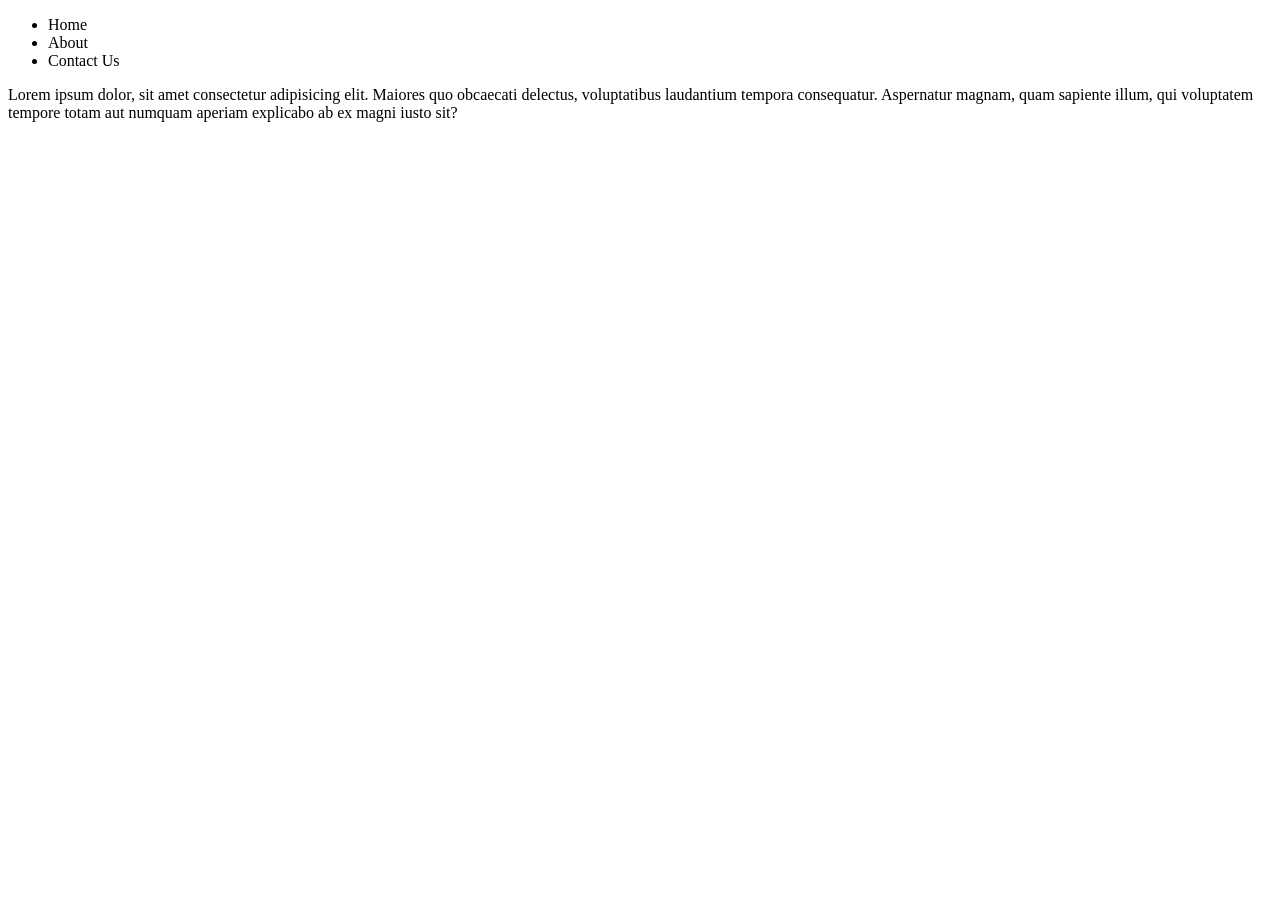
<file: Chapter 5/seo.html>
<!DOCTYPE html>
<html lang="en">

<head>
    <meta charset="UTF-8">
    <meta http-equiv="X-UA-Compatible" content="IE=edge">
    <meta name="viewport" content="width=device-width, initial-scale=1.0">
    <meta name="description" content="Seo is like this is a nice article on seo">
    <meta name="keywords" content="seo, search, seo 2021">
    <link rel="shortcut icon" href="favicon.ico" type="image/x-icon">
    <title>SEO in 2022: A beginners guide</title>
</head>

<body>
    <header>
        <nav>
            <ul>
                <li>Home</li>
                <li>About</li>
                <li>Contact Us</li>
            </ul>
        </nav>
    </header>
    <main>
        <section>
            <div>
                <p>Lorem ipsum dolor, sit amet consectetur adipisicing elit. Maiores quo obcaecati delectus,
                    voluptatibus laudantium tempora consequatur. Aspernatur magnam, quam sapiente illum, qui voluptatem
                    tempore totam aut numquam aperiam explicabo ab ex magni iusto sit?</p>
            </div>
        </section>
    </main>
</body>

</html>
</file>
<file: assets/css/style.css>
/* font */
@import url('https://fonts.googleapis.com/css2?family=Nuosu+SIL&display=swap');

/* Global style */
:root {
  scroll-behavior: smooth;
}

body {
  font-family: 'Nuosu SIL', serif;
  color: #444444;
}

a {
  color: #000000;
  text-decoration: none;
}

a:hover {
  color: #0c1781;
  text-decoration: none;
}

h1,
h2,
h3,
h4,
h5,
h6 {
  font-family: 'Nuosu SIL', serif;
}

/* Sections */
section {
  padding: 60px 0;
  overflow: hidden;
}

.section-heading {
  text-align: center;
  padding-bottom: 60px;
}

.section-heading h2 {
  font-size: 28px;
  letter-spacing: 1px;
  font-weight: 700;
  margin: 0;
  color: #000000;
  text-transform: uppercase;
}

@media (max-width: 768px) {
  .section-heading p {
    font-size: 28px;
    line-height: 32px;
  }
}

/* Back to top button */
.back-to-top {
  position: fixed;
  visibility: hidden;
  opacity: 0;
  right: 15px;
  bottom: 15px;
  z-index: 99999;
  background: #000000;
  width: 40px;
  height: 40px;
  border-radius: 4px;
  transition: all 0.4s;
}

.back-to-top i {
  font-size: 24px;
  color: #fff;
  line-height: 0;
}

.back-to-top:hover {
  background: #ffffff;
}

.back-to-top i:hover {
  color: black;
}

.back-to-top.active {
  visibility: visible;
  opacity: 1;
}

/* Header */
.header {
  transition: all 0.5s;
  z-index: 997;
  padding: 20px 0;
}

.header.header-scrolled {
  background: rgb(0, 0, 0);
  padding: 15px 0;
  box-shadow: 0px 2px 20px rgba(197, 197, 197, 0.1);
}

.header .logo {
  line-height: 0;
}

.header .logo span {
  font-size: 30px;
  font-weight: 700;
  letter-spacing: 1px;
  color: #ffffff;
  font-family: 'Nuosu SIL', serif;
  margin-top: 3px;
}

/* Navigation Menu 
Desktop Navigation */
.navbar {
  padding: 0;
}

.navbar ul {
  margin: 0;
  padding: 0;
  display: flex;
  list-style: none;
  align-items: center;
}

.navbar li {
  position: relative;
}

.navbar a,
.navbar a:focus {
  display: flex;
  align-items: center;
  justify-content: space-between;
  padding: 10px 0 10px 30px;
  font-family: 'Nuosu SIL', serif;
  font-size: 16px;
  font-weight: 700;
  color: #ffffff;
  white-space: nowrap;
  transition: 0.3s;
}

.navbar a i,
.navbar a:focus i {
  font-size: 12px;
  line-height: 0;
  margin-left: 5px;
}

.navbar a:hover,
.navbar .active,
.navbar .active:focus,
.navbar li:hover>a {
  color: #ffffff;
}

/* Mobile Navigation */
.mobile-nav-toggle {
  color: #012970;
  font-size: 28px;
  cursor: pointer;
  display: none;
  line-height: 0;
  transition: 0.5s;
}

.mobile-nav-toggle.bi-x {
  color: #fff;
}

@media (max-width: 991px) {
  .mobile-nav-toggle {
    display: block;
  }

  .navbar ul {
    display: none;
  }
}

.navbar-mobile {
  position: fixed;
  overflow: hidden;
  top: 0;
  right: 0;
  left: 0;
  bottom: 0;
  background: rgba(1, 22, 61, 0.9);
  transition: 0.3s;
}

.navbar-mobile .mobile-nav-toggle {
  position: absolute;
  top: 15px;
  right: 15px;
}

.navbar-mobile ul {
  display: block;
  position: absolute;
  top: 55px;
  right: 15px;
  bottom: 15px;
  left: 15px;
  padding: 10px 0;
  border-radius: 10px;
  background-color: #fff;
  overflow-y: auto;
  transition: 0.3s;
}

.navbar-mobile a,
.navbar-mobile a:focus {
  padding: 10px 20px;
  font-size: 15px;
  color: #012970;
}

.navbar-mobile a:hover,
.navbar-mobile .active,
.navbar-mobile li:hover>a {
  color: #000000;
}

/* Hero Section */
.hero {
  width: 100%;
  height: 100vh;
  background: url(../img/bg.jpg) top right no-repeat;
  background-size: cover;
}

.hero h1 {
  margin: 0;
  font-size: 48px;
  font-weight: 700;
  color: #ffffff;
}

.hero h2 {
  color: #ffffff;
  margin: 15px 0 0 0;
  font-size: 20px;
  line-height: 28px;
}

.hero .btn-get-started {
  margin-top: 30px;
  line-height: 0;
  padding: 15px 40px;
  border-radius: 4px;
  transition: 0.5s;
  color: #fff;
  background: #000000;
  box-shadow: 0px 5px 30px rgba(0, 0, 0, 0.4);
}

.hero .btn-get-started span {
  font-family: 'Nuosu SIL', serif;
  font-weight: 600;
  font-size: 16px;
  letter-spacing: 1px;
}

.hero .btn-get-started i {
  margin-left: 5px;
  font-size: 18px;
  transition: 0.3s;
}

.hero .btn-get-started:hover i {
  transform: translateX(5px);
}

.hero .hero-img {
  text-align: right;
}

@media (min-width: 1024px) {
  .hero {
    background-attachment: fixed;
  }
}

@media (max-width: 991px) {
  .hero {
    height: auto;
    padding: 120px 0 60px 0;
  }

  .hero .hero-img {
    text-align: center;
    margin-top: 80px;
  }

  .hero .hero-img img {
    width: 80%;
  }
}

@media (max-width: 768px) {
  .hero {
    text-align: center;
  }

  .hero h1 {
    font-size: 32px;
  }

  .hero h2 {
    font-size: 24px;
  }

  .hero .hero-img img {
    width: 100%;
  }
}

/* Clients */
.clients .clients-slider .swiper-slide img {
  opacity: 0.5;
  transition: 0.3s;
}

.clients .clients-slider .swiper-slide img:hover {
  opacity: 1;
}

/* About */
.about .content {
  background-color: #f6f9ff;
  padding: 40px;
}

.about h3 {
  font-size: 14px;
  font-weight: 700;
  color: #000000;
  text-transform: uppercase;
}

.about h2 {
  font-size: 24px;
  font-weight: 700;
  color: #012970;
}

.about p {
  margin: 15px 0 30px 0;
  line-height: 24px;
}

.about .btn-read-more {
  line-height: 0;
  padding: 15px 40px;
  border-radius: 4px;
  transition: 0.5s;
  color: #fff;
  background: #000000;
  box-shadow: 0px 5px 25px rgba(65, 84, 241, 0.3);
}

.about .btn-read-more span {
  font-family: 'Nuosu SIL', serif;
  font-weight: 600;
  font-size: 16px;
  letter-spacing: 1px;
}

.about .btn-read-more i {
  margin-left: 5px;
  font-size: 18px;
  transition: 0.3s;
}

.about .btn-read-more:hover i {
  transform: translateX(5px);
}

/* Portfolio */
.categories ul {
  list-style: none;
  padding: 0;
  margin: 0;
  margin-bottom: 20px;
  text-align: center;

}

.categories ul li {
  display: inline-block;
  padding: 0;
  line-height: 24px;
  background: transparent;
  margin: 0;
  margin-left: 5px;
  margin-bottom: 10px;
}

.categories ul li a {
  display: block;
  font-size: 18px;
  font-weight: 500;
  padding: 10px 20px;
  border-radius: 5px;
  border: 2px solid transparent;
  -webkit-transition: all .2s ease-out;
  transition: all .2s ease-out;
}

.categories ul li a,
.categories ul li a:active,
.categories ul li a:hover {
  line-height: 24px;
  background: #fff;
  color: #4E5961;
  text-decoration: none;
}

.categories ul li a {
  cursor: pointer;
}

.categories ul li a:hover,
.categories ul li.active a {
  color: rgb(255, 255, 255) !important;
  background: #000000;
}

.projects-container .row {
  -webkit-transition: height .5s ease-out;
  transition: height .5s ease-out;
}

.portfolio-item {
  position: relative;
  margin-bottom: 30px;
  -webkit-transform: scale(1);
  transform: scale(1);
  opacity: 1;
  -webkit-transition: all .4s ease-out;
  transition: all .4s ease-out;
}

.portfolio-item.filtered {
  -webkit-transform: scale(0.5);
  transform: scale(0.5);
  opacity: 0.2;
  cursor: default;
}

.no-opacity .portfolio-item.filtered {
  display: none;
}

.portfolio-item.filtered a {
  cursor: default;
}

.portfolio-item.filtered .enlarge,
.portfolio-item.filtered .link,
.portfolio-item.filtered .overlay-mask,
.portfolio-item.filtered .project-title {
  display: none;
}

.portfolio-thumb {
  display: block;
  position: relative;
  box-shadow: 0 2px 5px rgba(0, 0, 0, 0.08);
  overflow: hidden;
}

.scrollimation .portfolio-thumb {
  -webkit-transform: translateY(100px);
  transform: translateY(100px);
  opacity: 0;
  -webkit-transition: opacity .4s ease-out, -webkit-transform .4s ease-out;
  transition: opacity .4s ease-out, transform .4s ease-out;
}

.touch .scrollimation .portfolio-thumb,
.scrollimation .portfolio-thumb.in {
  -webkit-transform: translateY(0px);
  transform: translateY(0px);
  opacity: 1;
}

.portfolio-thumb .overlay-mask {
  position: absolute;
  top: 0;
  left: 0;
  width: 100%;
  height: 100%;
  background: #000000;
  opacity: 0;
  filter: alpha(opacity=0);
  z-index: 1;
  -webkit-transition: opacity .3s ease-out;
  transition: opacity .3s ease-out;
}


.portfolio-thumb:hover .overlay-mask {
  opacity: 0.8;
  filter: alpha(opacity=80);
}

.portfolio-thumb .enlarge,
.portfolio-thumb .link {
  display: inline-block;
  margin: 0;
  margin-top: -25px;
  font-size: 50px;
  line-height: 50px;
  color: #fff;
  opacity: 0;
  filter: alpha(opacity=0);
  position: absolute;
  height: 50px;
  width: 64px;
  top: 40%;
  left: 50%;
  text-align: center;
  z-index: 3;
}

.portfolio-thumb .enlarge {
  margin-left: -84px;
  -webkit-transform: translateX(-200px);
  transform: translateX(-200px);
  -webkit-transition: all .3s ease-out;
  transition: all .3s ease-out;
}

.portfolio-thumb:hover .enlarge {
  -webkit-transform: translateX(0);
  transform: translateX(0);
  opacity: 1;
  filter: alpha(opacity=100);
  -webkit-transition: all .3s ease-out .3s;
  transition: all .3s ease-out .3s;
}

.portfolio-thumb .link {
  margin-left: 20px;
  -webkit-transform: translateX(200px);
  transform: translateX(200px);
  -webkit-transition: all .3s ease-out;
  transition: all .3s ease-out;
}

.portfolio-thumb:hover .link {
  -webkit-transform: translate(0);
  transform: translate(0);
  opacity: 1;
  filter: alpha(opacity=100);
  -webkit-transition: all .3s ease-out .6s;
  transition: all .3s ease-out .6s;
}

.portfolio-thumb .enlarge.centered,
.portfolio-thumb .link.centered {
  margin-left: -32px;
  -webkit-transform: translateY(-200px);
  transform: translateY(-200px);
  -webkit-transition-delay: 0s;
  transition-delay: 0s;
}

.portfolio-thumb:hover .enlarge.centered,
.portfolio-thumb:hover .link.centered {
  -webkit-transform: translateY(0);
  transform: translateY(0);
  -webkit-transition-delay: 0.3s;
  transition-delay: 0.3s;
}

.portfolio-thumb .project-title {
  display: block;
  width: 100%;
  position: absolute;
  bottom: -100px;
  background: #fff;
  margin: 0;
  padding: 20px 0;
  font-size: 21px;
  font-weight: bold;
  color: rgb(39, 38, 116);
  text-align: center;
  z-index: 2;
  -webkit-transition: bottom .4s ease-out, color .2s ease-out;
  transition: bottom .4s ease-out, color .2s ease-out;
}

.portfolio-thumb:hover .project-title {
  bottom: 0;
  -webkit-transition: bottom .3s ease-out .1s, color .2s ease-out 0s;
  transition: bottom .3s ease-out .1s, color .2s ease-out 0s;
}

.portfolio-thumb .project-title:hover {
  color: #000000;
}

#portfolio img {
  height: 220px;
  width: 350px;
}

#portfolio {
  padding-top: 0px;
}

.portfolio {
  padding-top: 50px;
}

/* Newsletter */
.newsletter {
  padding: 80px 0;
  background: #000000;
}

.newsletter .content {
  max-width: 650px;
  margin: 0 auto;
  text-align: center;
  position: relative;
  z-index: 2;
}

.newsletter .content h2 {
  color: #ffffff;
  margin-bottom: 40px;
}

.newsletter .content .form-control {
  height: 50px;
  border-color: #ffffff;
  border-radius: 0;
}

.newsletter .content.form-control:focus {
  box-shadow: none;
  border: 2px solid #2c506e;
}

.newsletter .content .btn {
  min-height: 50px;
  border-radius: 0;
  background: #253c50;
  color: #fff;
  font-weight: 600;
}

/* Achievements */
.history-wrapper {
  position: relative;
  padding: 50px 0 50px;
}

.history-wrapper:after {
  content: "";
  width: 3px;
  height: 100%;
  background: #ededed;
  position: absolute;
  left: 50%;
  transform: translateX(-50%);
  top: 0;
}

.history-wrapper .title-wrap {
  opacity: 0.2;
  padding: 100px 0 0 45px;
}

.history-wrapper .timeline-box {
  position: relative;
}

.timeline-box img {
  height: 180px;
  width: 280px;
}

.one-of-two {
  width: 50%;
  float: left;
}

.history-wrapper .timeline-box:not(:last-child) {
  margin-bottom: 140px;
}

.timeline-box:nth-child(2n) {
  padding: 0 0 0 140px;
}

.history-wrapper .timeline-box:nth-child(2n) {
  margin-bottom: 140px;
}

.history-wrapper .timeline-box:nth-child(2n + 1) {
  margin-top: -24%;
  text-align: right;
}

.timeline-box:nth-child(2n + 1) {
  padding: 0 140px 0 0;
}

.year {
  width: 100px;
  height: 100px;
  border-radius: 50%;
  position: absolute;
  background: #fff;
  top: 30%;
  color: #3b3b3b;
  transform: translateY(-50%);
  border: 1px solid #dbdbdb;
  line-height: 100px;
  text-align: center;
  font-size: 24px;
  font-weight: 700;
}

.timeline-box:nth-child(2n) .year {
  left: 25px;
}

.timeline-box:nth-child(2n + 1) .year {
  right: 32px;
}

.year:before {
  content: "";
  width: 15px;
  height: 15px;
  border-left: 1px solid #dbdbdb;
  border-bottom: 1px solid #dbdbdb;
  background: #ffffff;
  position: absolute;
  top: 50%;
  margin-top: -7.5px;
}

.timeline-box:nth-child(2n) .year:before {
  left: -8px;
  transform: rotate(45deg);
}

.timeline-box:nth-child(2n + 1) .year:before {
  right: -8px;
  transform: rotate(-135deg);
}

.timeline-box:after {
  content: "";
  width: 3px;
  height: 0;
  background: #0c1781;
  position: absolute;
  top: 30%;
  transform: translateY(-50%);
  z-index: 1;
  transition: all 0.3s ease-in-out;
}

.timeline-box:nth-child(2n):after {
  left: -1.5px;
}

.timeline-box:nth-child(2n + 1):after {
  right: -1.5px;
}

.timeline-box:hover:after {
  height: 97px;
}

.timeline-box:before {
  content: "";
  width: 21px;
  height: 21px;
  border-radius: 50%;
  border: 5px solid #ededed;
  position: absolute;
  background: #fff;
  z-index: 2;
  top: 30%;
  transform: translateY(-50%);
  transition: all 0.3s ease-in-out;
}

.timeline-box:nth-child(2n):before {
  left: -10.5px;
}

.timeline-box:nth-child(2n + 1):before {
  right: -10.5px;
}

.timeline-box:hover:before {
  border: 5px solid #0c1781;
}

@media screen and (max-width: 1199px) {
  .year {
    width: 90px;
    height: 90px;
    line-height: 90px;
    font-size: 22px;
  }
}

@media screen and (max-width: 991px) {
  .history-wrapper {
    padding: 30px 0 30px;
  }

  .history-wrapper .title-wrap {
    padding: 0;
    margin-bottom: 30px;
  }

  .title-wrap.one-of-two {
    width: 100%;
  }

  .history-wrapper:after {
    left: 0;
  }

  .history-wrapper .timeline-box:nth-child(2n) {
    padding: 0 0 0 140px;
  }

  .history-wrapper .timeline-box:not(:last-child) {
    margin-bottom: 40px;
  }

  .timeline-box.one-of-two,
  .timeline-box .img img {
    width: 100%;
  }

  .history-wrapper .timeline-box:nth-child(2n + 1) {
    margin-top: 0;
    text-align: left;
  }

  .timeline-box:nth-child(2n + 1) .year {
    left: 32px;
  }

  .timeline-box:nth-child(2n + 1):before {
    left: -10.5px;
  }

  .timeline-box:nth-child(2n + 1) .year:before {
    left: -8px;
    transform: rotate(45deg);
  }

  .timeline-box:nth-child(2n + 1):after {
    left: -1.5px;
  }

  .history-wrapper .timeline-box:nth-child(2n + 1) {
    margin-top: 0;
    text-align: left;
  }

  .timeline-box:nth-child(2n + 1) {
    padding: 0 0 0 140px;
  }
}

@media screen and (max-width: 767px) {

  .history-wrapper:after,
  .year,
  .timeline-box:before {
    display: none;
  }

  .history-wrapper {
    padding: 0;
  }

  .history-wrapper .timeline-box:nth-child(2n),
  .history-wrapper .timeline-box:nth-child(2n + 1) {
    padding: 0 15px;
  }

  .history-wrapper .timeline-box:not(:last-child) {
    margin-bottom: 30px;
  }

  .timeline-box .content {
    text-align: center;
  }

  .timeline-box:nth-child(2n):after,
  .timeline-box:nth-child(2n + 1):after {
    display: none;
  }
}

.mb-1-6,
.my-1-6 {
  margin-bottom: 1.6rem;
}

/* Testimonials */
.testimonials .testimonial-item {
  box-sizing: content-box;
  padding: 30px;
  margin: 40px 30px;
  box-shadow: 0px 0 20px rgba(1, 41, 112, 0.1);
  background: #fff;
  min-height: 250px;
  display: flex;
  flex-direction: column;
  text-align: center;
  transition: 0.3s;
}

.testimonials .testimonial-item .stars {
  margin-bottom: 15px;
}

.testimonials .testimonial-item .stars i {
  color: #ffc107;
  margin: 0 1px;
}

.testimonials .testimonial-item .testimonial-img {
  width: 90px;
  border-radius: 50%;
  border: 4px solid #fff;
  margin: 0 auto;
}

.testimonials .testimonial-item h3 {
  font-size: 18px;
  font-weight: bold;
  margin: 10px 0 5px 0;
  color: #111;
}

.testimonials .testimonial-item h4 {
  font-size: 14px;
  color: #999;
  margin: 0;
}

.testimonials .testimonial-item p {
  font-style: italic;
  margin: 0 auto 15px auto;
}

.testimonials .swiper-pagination {
  margin-top: 20px;
  position: relative;
}

.testimonials .swiper-pagination .swiper-pagination-bullet {
  width: 12px;
  height: 12px;
  background-color: #fff;
  opacity: 1;
  border: 1px solid #000000;
}

.testimonials .swiper-pagination .swiper-pagination-bullet-active {
  background-color: #000000;
}

.testimonials .swiper-slide {
  opacity: 0.3;
}

@media (max-width: 1199px) {
  .testimonials .swiper-slide-active {
    opacity: 1;
  }

  .testimonials .swiper-pagination {
    margin-top: 0;
  }
}

@media (min-width: 1200px) {
  .testimonials .swiper-slide-next {
    opacity: 1;
    transform: scale(1.12);
  }
}

/* Contact */
.contact .info-box {
  color: #444444;
  background: #fafbff;
  padding: 30px;
}

.contact .info-box i {
  font-size: 38px;
  line-height: 0;
  color: #000000;
}

.contact .info-box h3 {
  font-size: 20px;
  color: #012970;
  font-weight: 700;
  margin: 20px 0 10px 0;
}

.contact .info-box p {
  padding: 0;
  line-height: 24px;
  font-size: 14px;
  margin-bottom: 0;
}

.contact .php-email-form {
  background: #fafbff;
  padding: 30px;
  height: 100%;
}

.contact .php-email-form .error-message {
  display: none;
  color: #fff;
  background: #ed3c0d;
  text-align: left;
  padding: 15px;
  margin-bottom: 24px;
  font-weight: 600;
}

.contact .php-email-form .sent-message {
  display: none;
  color: #fff;
  background: #18d26e;
  text-align: center;
  padding: 15px;
  margin-bottom: 24px;
  font-weight: 600;
}

.contact .php-email-form .loading {
  display: none;
  background: #fff;
  text-align: center;
  padding: 15px;
  margin-bottom: 24px;
}

.contact .php-email-form .loading:before {
  content: "";
  display: inline-block;
  border-radius: 50%;
  width: 24px;
  height: 24px;
  margin: 0 10px -6px 0;
  border: 3px solid #18d26e;
  border-top-color: #eee;
  -webkit-animation: animate-loading 1s linear infinite;
  animation: animate-loading 1s linear infinite;
}

.contact .php-email-form input,
.contact .php-email-form textarea {
  border-radius: 0;
  box-shadow: none;
  font-size: 14px;
  border-radius: 0;
}

.contact .php-email-form input:focus,
.contact .php-email-form textarea:focus {
  border-color: #000000;
}

.contact .php-email-form input {
  padding: 10px 15px;
}

.contact .php-email-form textarea {
  padding: 12px 15px;
}

.contact .php-email-form button[type=submit] {
  background: #000000;
  border: 0;
  padding: 10px 30px;
  color: #fff;
  transition: 0.4s;
  border-radius: 4px;
}

.contact .php-email-form button[type=submit]:hover {
  background: #0c1781;
}

@-webkit-keyframes animate-loading {
  0% {
    transform: rotate(0deg);
  }

  100% {
    transform: rotate(360deg);
  }
}

@keyframes animate-loading {
  0% {
    transform: rotate(0deg);
  }

  100% {
    transform: rotate(360deg);
  }
}

/* Footer */
.footer {
  background: #f6f9ff;
  padding: 0 0 30px 0;
  font-size: 14px;
}

.footer .footer-top {
  padding: 60px 0 30px 0;
  background-color: black;
}

@media (max-width: 992px) {
  .footer .footer-top {
    background-position: center bottom;
  }
}

.footer .footer-top .footer-info .logo span {
  font-size: 30px;
  font-weight: 700;
  letter-spacing: 1px;
  color: #ffffff;
  font-family: 'Nuosu SIL', serif;
  margin-top: 3px;
}

.footer .footer-top .footer-info p {
  font-size: 14px;
  line-height: 24px;
  margin-bottom: 0;
  font-family: 'Nuosu SIL', serif;
  color: white;
}

.footer .footer-top .social-links a {
  font-size: 20px;
  display: inline-block;
  color: white;
  line-height: 0;
  margin-right: 10px;
  transition: 0.3s;
}

.footer .footer-top .social-links a:hover {
  color: #8d8d8d;
}

.footer .footer-top h4 {
  font-size: 16px;
  font-weight: bold;
  color: white;
  text-transform: uppercase;
  position: relative;
  padding-bottom: 12px;
}

.footer .footer-top .footer-links {
  margin-bottom: 30px;
}

.footer .footer-top .footer-links ul {
  list-style: none;
  padding: 0;
  margin: 0;
}

.footer .footer-top .footer-links ul li {
  padding: 10px 0;
  display: flex;
  align-items: center;
}

.footer .footer-top .footer-links ul li:first-child {
  padding-top: 0;
}

.footer .footer-top .footer-links ul a {
  color: #ffffff;
  transition: 0.3s;
  display: inline-block;
  line-height: 1;
}

.footer .footer-top .footer-links ul a:hover {
  color: #adadad;
}

.footer .footer-top .footer-contact p {
  line-height: 26px;
  color: white;
}
</file>
